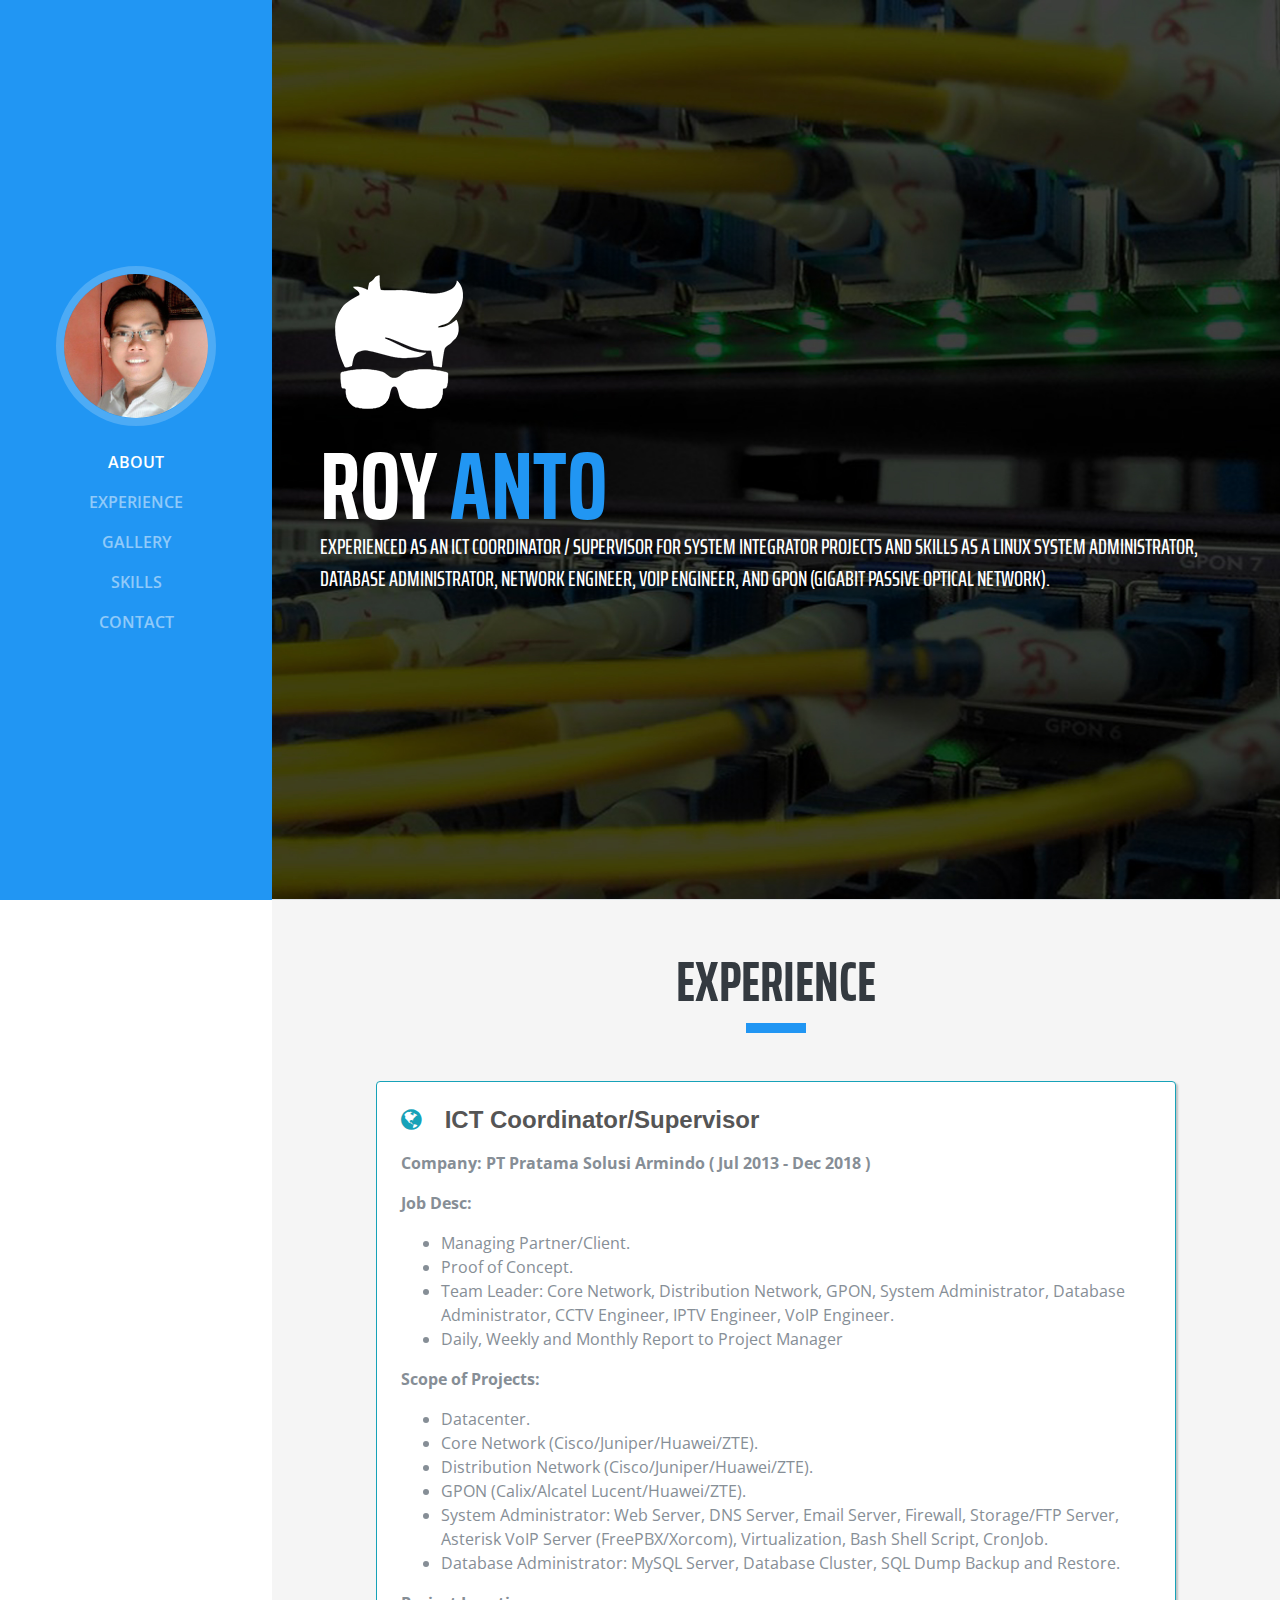
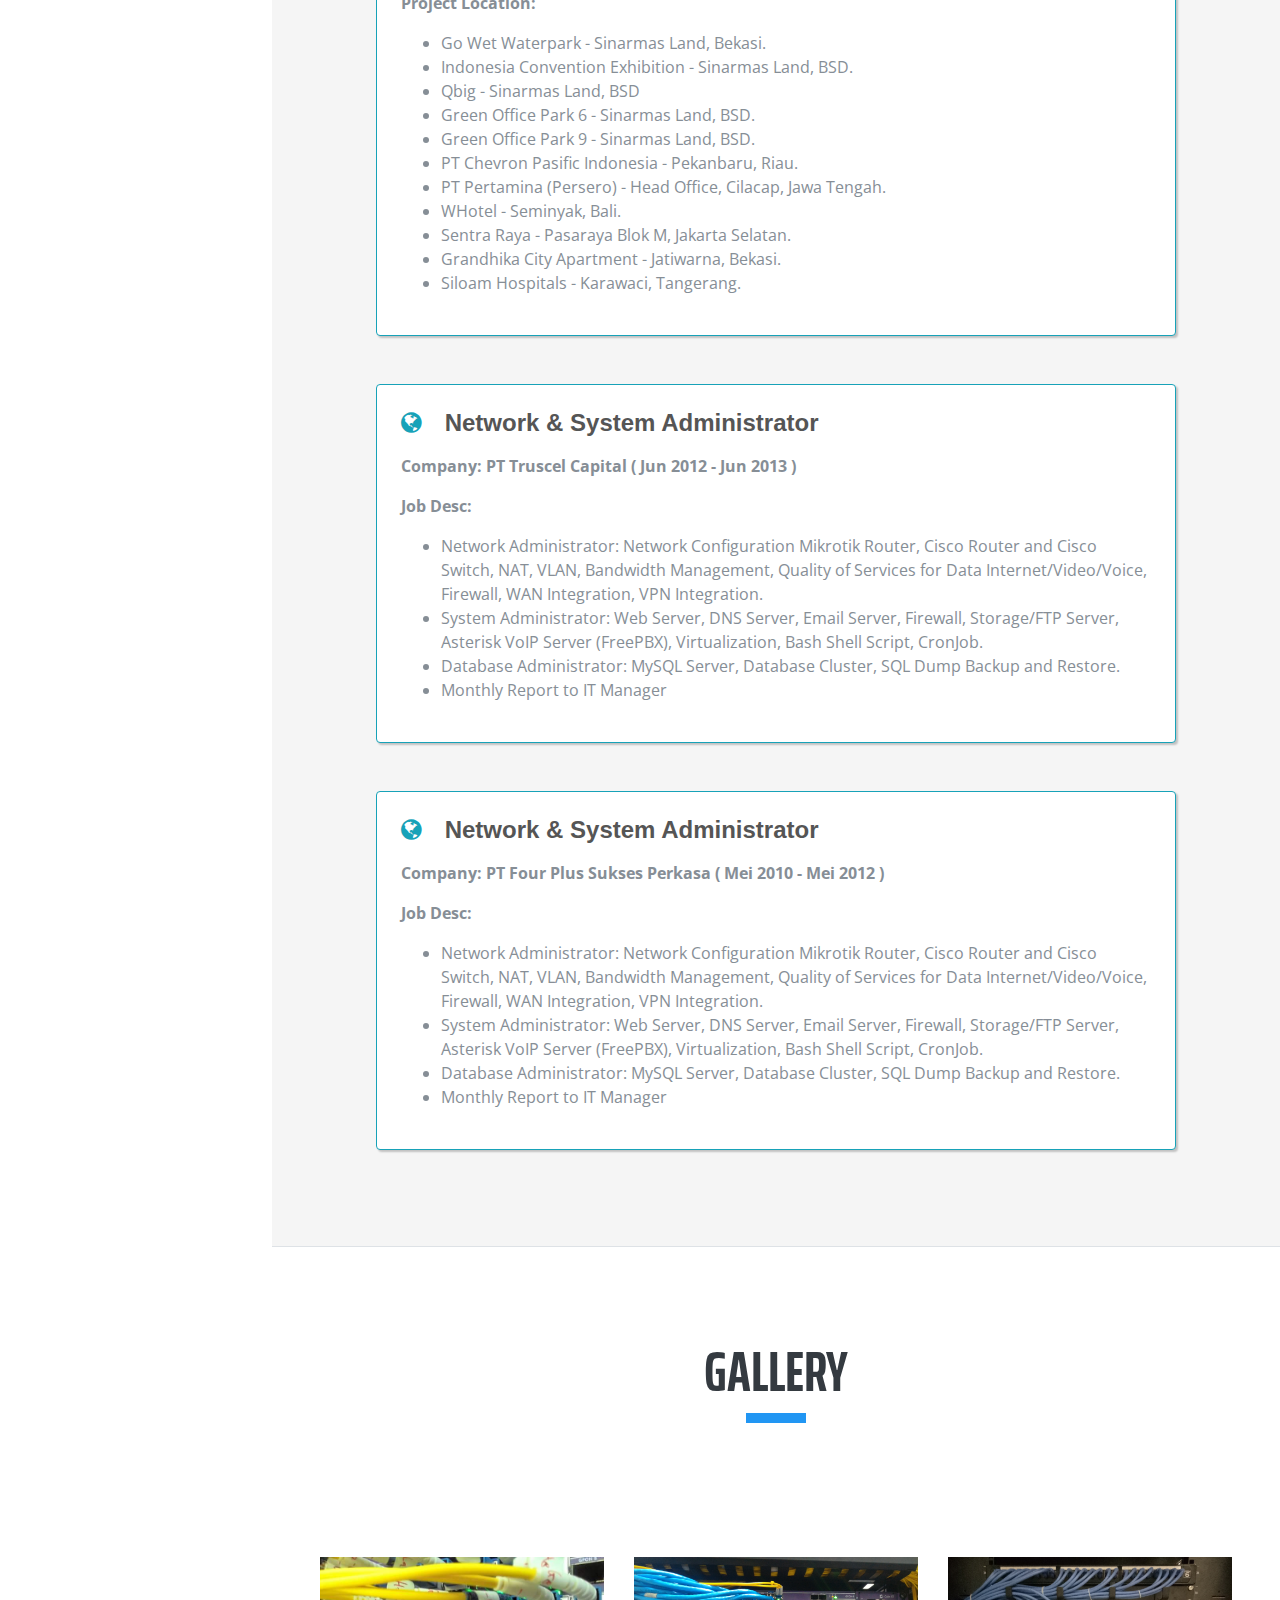
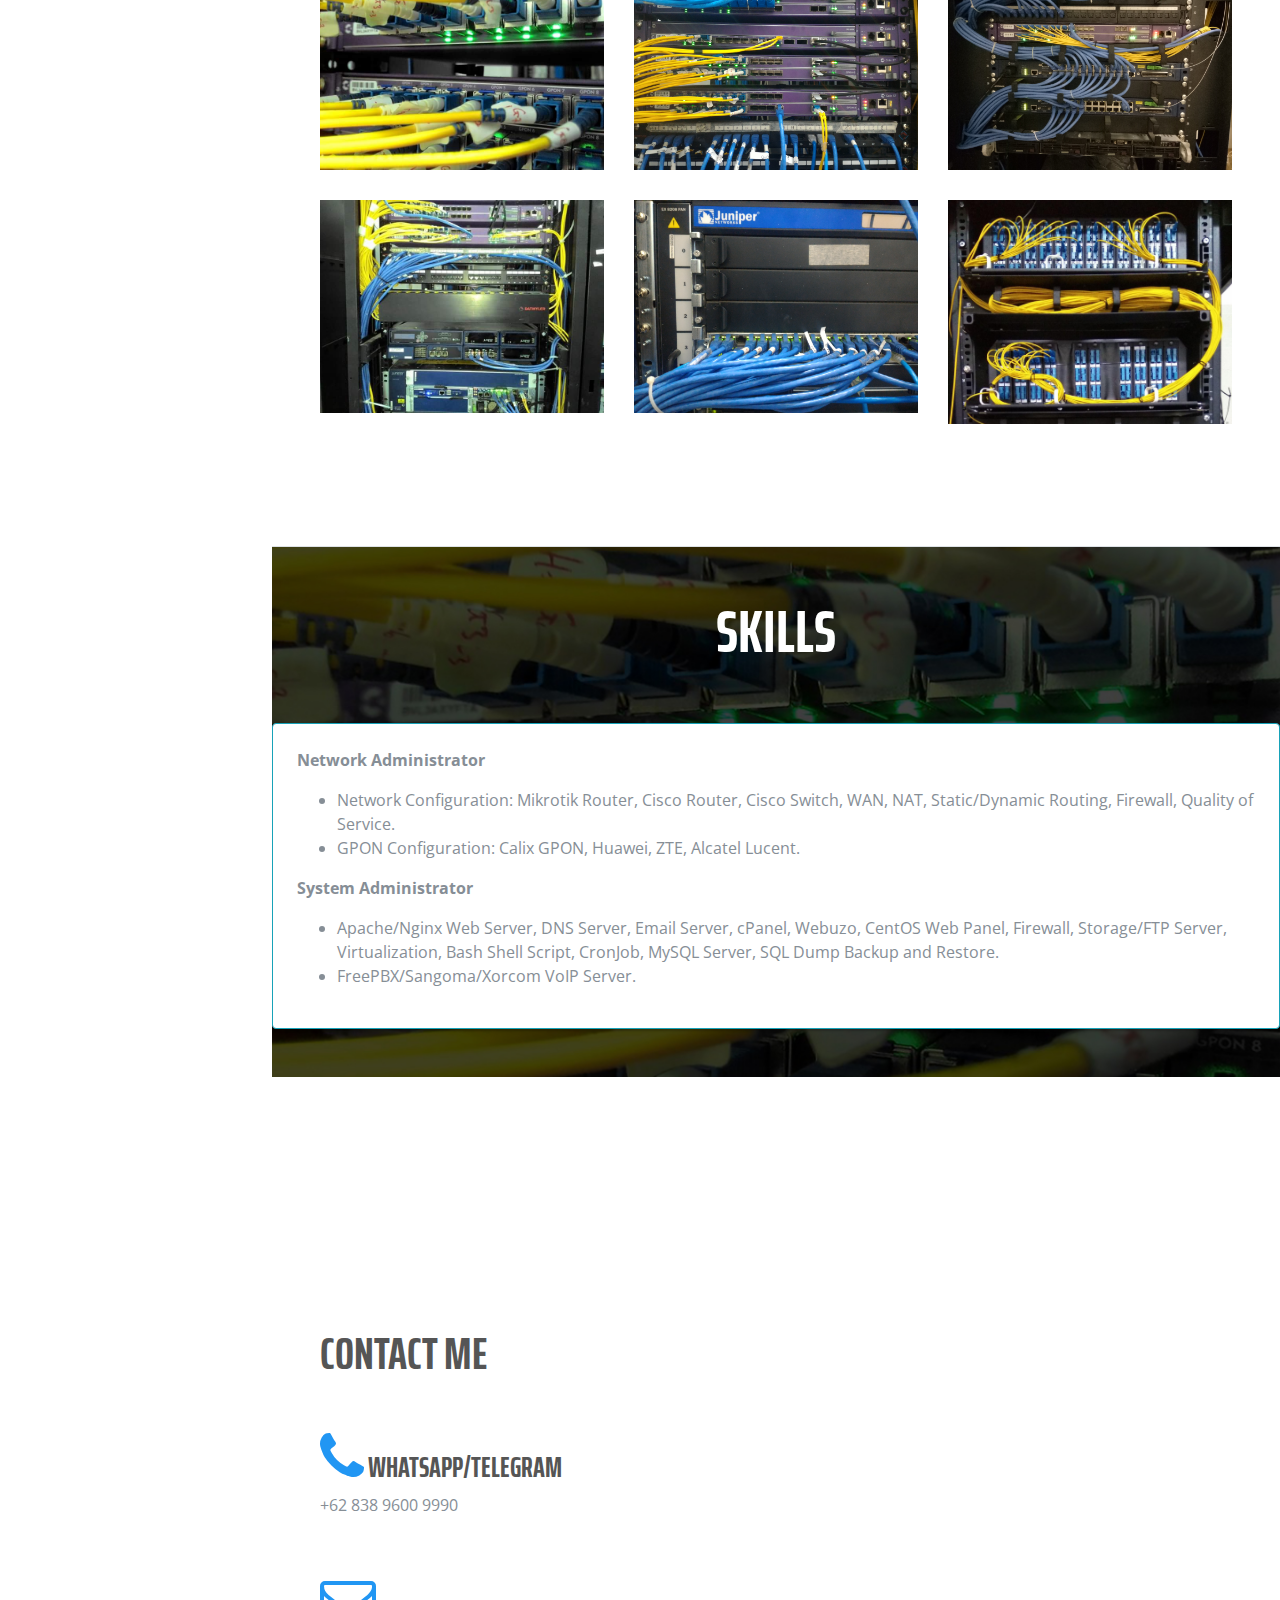
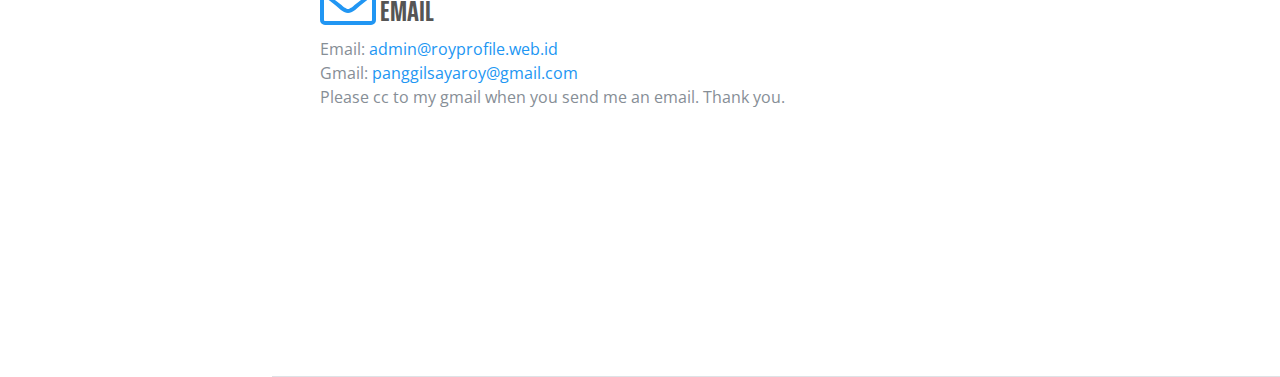
<file: app/index.html>
<!DOCTYPE html>
<html lang="en">

<head>
    <meta charset="utf-8">
    <meta name="viewport" content="width=device-width, initial-scale=1, shrink-to-fit=no">
    <meta name="description" content="">
    <meta name="author" content="">

    <link rel="shortcut icon" href="img/favicon.ico">
    <title>Roy Profile - Network Engineer | System Administrator | GPON Engineer | Database Administrator | VoIP Engineer | GPON Engineer | ICT Datacenter </title>

    <!-- Global stylesheets -->
    <link href="css/bootstrap/bootstrap.min.css" rel="stylesheet">
    <link href="https://fonts.googleapis.com/css?family=Saira+Extra+Condensed:100,200,300,400,500,600,700,800,900" rel="stylesheet">
    <link href="https://fonts.googleapis.com/css?family=Open+Sans:300,300i,400,400i,600,600i,700,700i,800,800i" rel="stylesheet">
    <link href="font-awesome/css/font-awesome.min.css" rel="stylesheet">
    <link href="css/devicons/css/devicons.min.css" rel="stylesheet">
    <link href="css/simple-line-icons/css/simple-line-icons.css" rel="stylesheet">
    <link href="css/style.css" rel="stylesheet">
</head>

<body id="page-top">
    
    <nav class="navbar navbar-expand-lg navbar-dark bg-primary fixed-top" id="sideNav">
      <a class="navbar-brand js-scroll-trigger" href="#page-top">
        <span class="d-block d-lg-none  mx-0 px-0"><img src="img/logo-white.png" alt="" class="img-fluid"></span>
        <span class="d-none d-lg-block">
          <img class="img-fluid img-profile rounded-circle mx-auto mb-2" src="img/profile.jpg" alt="">
        </span>
      </a>
        <button class="navbar-toggler" type="button" data-toggle="collapse" data-target="#navbarSupportedContent" aria-controls="navbarSupportedContent" aria-expanded="false" aria-label="Toggle navigation">
            <span class="navbar-toggler-icon"></span>
        </button>
        <div class="collapse navbar-collapse" id="navbarSupportedContent">
            <ul class="navbar-nav">
                <li class="nav-item">
                    <a class="nav-link js-scroll-trigger" href="#about">About</a>
                </li>
                <li class="nav-item">
                    <a class="nav-link js-scroll-trigger" href="#experience">Experience</a>
                </li>
                <li class="nav-item">
                    <a class="nav-link js-scroll-trigger" href="#portfolio">Gallery</a>
                </li>
                <li class="nav-item">
                    <a class="nav-link js-scroll-trigger" href="#skills">Skills</a>
                </li>
                <li class="nav-item">
                    <a class="nav-link js-scroll-trigger" href="#contact">Contact</a>
                </li>
            </ul>
        </div>
    </nav>

    <div class="container-fluid p-0">

    <!--====================================================
                        ABOUT
    ======================================================-->
      <section class="resume-section p-3 p-lg-5 d-flex d-column" id="about">
          <div class="my-auto" >
              <img src="img/logo-s.png" class="img-fluid mb-3" alt="">
              <h1 class="mb-0">Roy
                <span class="text-primary">anto</span>
              </h1>
              <div class="subheading mb-5">Experienced as an ICT Coordinator / Supervisor for system integrator projects and skills as a linux system administrator, database administrator, network engineer, voip engineer, and GPON (Gigabit Passive Optical Network).
                  <a href="#"></a>
              </div>
              <p class="mb-5" style="max-width: 500px;" ></p>
              
          </div>
      </section>

    <!--====================================================
                        EXPERIENCE
    ======================================================-->      
      <section class="resume-section p-3 p-lg-5 " id="experience">
          <div class="row my-auto">
              <div class="col-12">
                <h2 class="  text-center">Experience</h2>
                <div class="mb-5 heading-border"></div>
              </div>
			  <!--====================================================
                        Armindo
				======================================================-->
              <div style="width:800px; margin:0 auto"> 
                <div class="card mx-0 p-4 mb-5" style="border-color: #17a2b8; box-shadow: 2px 2px 2px rgba(0, 0, 0, 0.21);">
                  <div class=" resume-content mr-auto">
                      <h4 class="mb-3"><i class="fa fa-globe mr-3 text-info"></i> ICT Coordinator/Supervisor</h4>
                      <p><strong>Company: PT Pratama Solusi Armindo ( Jul 2013 - Dec 2018 )</strong><br /></p>
					  <p><strong>Job Desc:</strong>
						<ul>
							<li>Managing Partner/Client.</li>
							<li>Proof of Concept.</li>
							<li>Team Leader: Core Network, Distribution Network, GPON, System Administrator, Database Administrator, CCTV Engineer, IPTV Engineer, VoIP Engineer.</li>
							<li>Daily, Weekly and Monthly Report to Project Manager</li>
						</ul>
					  </p>
					  <p><strong>Scope of Projects:</strong>
						<ul>
							<li>Datacenter.</li>
							<li>Core Network (Cisco/Juniper/Huawei/ZTE).</li>
							<li>Distribution Network (Cisco/Juniper/Huawei/ZTE).</li>
							<li>GPON (Calix/Alcatel Lucent/Huawei/ZTE).</li>
							<li>System Administrator: Web Server, DNS Server, Email Server, Firewall, Storage/FTP Server, Asterisk VoIP Server (FreePBX/Xorcom), Virtualization, Bash Shell Script, CronJob.</li>
							<li>Database Administrator: MySQL Server, Database Cluster, SQL Dump Backup and Restore.</li>
						</ul>
					  </p>
					  <p><strong>Project Location:</strong>
						<ul>
							<li>Go Wet Waterpark - Sinarmas Land, Bekasi.</li>
							<li>Indonesia Convention Exhibition - Sinarmas Land, BSD.</li>
							<li>Qbig - Sinarmas Land, BSD</li>
							<li>Green Office Park 6 - Sinarmas Land, BSD.</li>
							<li>Green Office Park 9 - Sinarmas Land, BSD.</li>
							<li>PT Chevron Pasific Indonesia - Pekanbaru, Riau.</li>
							<li>PT Pertamina (Persero) - Head Office, Cilacap, Jawa Tengah.</li>
							<li>WHotel - Seminyak, Bali.</li>
							<li>Sentra Raya - Pasaraya Blok M, Jakarta Selatan.</li>
							<li>Grandhika City Apartment - Jatiwarna, Bekasi.</li>
							<li>Siloam Hospitals - Karawaci, Tangerang.</li>
						</ul>
					  </p>
                  </div>
                </div>  
              </div>
			  <!--====================================================
                        Truscel
				======================================================-->
              <div style="width:800px; margin:0 auto"> 
                <div class="card mx-0 p-4 mb-5" style="border-color: #17a2b8; box-shadow: 2px 2px 2px rgba(0, 0, 0, 0.21);">
                  <div class=" resume-content mr-auto">
                      <h4 class="mb-3"><i class="fa fa-globe mr-3 text-info"></i> Network & System Administrator</h4>
                      <p><strong>Company: PT Truscel Capital ( Jun 2012 - Jun 2013 )</strong><br /></p>
					  <p><strong>Job Desc:</strong>
						<ul>
							<li>Network Administrator: Network Configuration Mikrotik Router, Cisco Router and Cisco Switch, NAT, VLAN, Bandwidth Management, Quality of Services for Data Internet/Video/Voice, Firewall, WAN Integration, VPN Integration.</li>
							<li>System Administrator: Web Server, DNS Server, Email Server, Firewall, Storage/FTP Server, Asterisk VoIP Server (FreePBX), Virtualization, Bash Shell Script, CronJob.</li>
							<li>Database Administrator: MySQL Server, Database Cluster, SQL Dump Backup and Restore.</li>
							<li>Monthly Report to IT Manager</li>
						</ul>
					  </p>
                  </div>
                </div>  
              </div>
              <!--====================================================
                        FourPlus
				======================================================-->
              <div style="width:800px; margin:0 auto"> 
                <div class="card mx-0 p-4 mb-5" style="border-color: #17a2b8; box-shadow: 2px 2px 2px rgba(0, 0, 0, 0.21);">
                  <div class=" resume-content mr-auto">
                      <h4 class="mb-3"><i class="fa fa-globe mr-3 text-info"></i> Network & System Administrator</h4>
                      <p><strong>Company: PT Four Plus Sukses Perkasa ( Mei 2010 - Mei 2012 )</strong><br /></p>
					  <p><strong>Job Desc:</strong><br /></p>
						<ul>
							<li>Network Administrator: Network Configuration Mikrotik Router, Cisco Router and Cisco Switch, NAT, VLAN, Bandwidth Management, Quality of Services for Data Internet/Video/Voice, Firewall, WAN Integration, VPN Integration.</li>
							<li>System Administrator: Web Server, DNS Server, Email Server, Firewall, Storage/FTP Server, Asterisk VoIP Server (FreePBX), Virtualization, Bash Shell Script, CronJob.</li>
							<li>Database Administrator: MySQL Server, Database Cluster, SQL Dump Backup and Restore.</li>
							<li>Monthly Report to IT Manager</li>
						</ul>
                  </div>
                </div>  
              </div>
			  
          </div>
      </section>

    <!--====================================================
                        PORTFOLIO
    ======================================================-->      
      <section class="resume-section p-3 p-lg-5 d-flex flex-column" id="portfolio"> 
          <div class="row my-auto">
              <div class="col-12">
                <h2 class="  text-center">GALLERY</h2>
                <div class="mb-5 heading-border"></div>
              </div>
          </div>
          <div class="row my-auto">
              <div class="col-sm-4 portfolio-item filter finance">
                  <a class="portfolio-link" href="#portfolioModal4" data-toggle="modal">
                      <div class="caption-port">
                          <div class="caption-port-content">
                              <i class="fa fa-search-plus fa-3x"></i>
                          </div>
                      </div>
                      <img class="img-fluid" src="img/portfolio/p-4.jpg" alt="">
                  </a>
              </div>
              <div class="col-sm-4 portfolio-item filter marketing">
                  <a class="portfolio-link" href="#portfolioModal5" data-toggle="modal">
                      <div class="caption-port">
                          <div class="caption-port-content">
                              <i class="fa fa-search-plus fa-3x"></i>
                          </div>
                      </div>
                      <img class="img-fluid" src="img/portfolio/p-5.jpg" alt="">
                  </a>
              </div>
              <div class="col-sm-4 portfolio-item filter consulting">
                  <a class="portfolio-link" href="#portfolioModal6" data-toggle="modal">
                      <div class="caption-port">
                          <div class="caption-port-content">
                              <i class="fa fa-search-plus fa-3x"></i>
                          </div>
                      </div>
                      <img class="img-fluid" src="img/portfolio/p-6.jpg" alt="">
                  </a>
              </div>              
              <div class="col-sm-4 portfolio-item filter consulting">
                  <a class="portfolio-link" href="#portfolioModal7" data-toggle="modal">
                      <div class="caption-port">
                          <div class="caption-port-content">
                              <i class="fa fa-search-plus fa-3x"></i>
                          </div>
                      </div>
                      <img class="img-fluid" src="img/portfolio/p-7.jpg" alt="">
                  </a>
              </div>
              <div class="col-sm-4 portfolio-item filter consulting">
                  <a class="portfolio-link" href="#portfolioModal8" data-toggle="modal">
                      <div class="caption-port">
                          <div class="caption-port-content">
                              <i class="fa fa-search-plus fa-3x"></i>
                          </div>
                      </div>
                      <img class="img-fluid" src="img/portfolio/p-8.jpg" alt="">
                  </a>
              </div>
              <div class="col-sm-4 portfolio-item filter finance">
                  <a class="portfolio-link" href="#portfolioModal9" data-toggle="modal">
                      <div class="caption-port">
                          <div class="caption-port-content">
                              <i class="fa fa-search-plus fa-3x"></i>
                          </div>
                      </div>
                      <img class="img-fluid" src="img/portfolio/p-9.jpg" alt="">
                  </a>
              </div>               
          </div>
      </section>

    <!--====================================================
                        SKILLS
    ======================================================-->       
      <section class=" d-flex flex-column" id="skills">
         <div class="p-lg-5 p-3 skill-cover">
          <h3 class="text-center text-white">Skills</h3>
         </div>
		 <div style="width:auto; margin:0 auto"> 
                <div class="card mx-0 p-4 mb-5" style="border-color: #17a2b8; box-shadow: 2px 2px 2px rgba(0, 0, 0, 0.21);">
                  <div class=" resume-content mr-auto">
                      
                      <p><strong>Network Administrator</strong><br />
						<ul>
							<li>Network Configuration: Mikrotik Router, Cisco Router, Cisco Switch, WAN, NAT, Static/Dynamic Routing, Firewall, Quality of Service.</li>
							<li>GPON Configuration: Calix GPON, Huawei, ZTE, Alcatel Lucent.</li>
						</ul>
					  </p>
					  <p><strong>System Administrator</strong>
						<ul>
							<li>Apache/Nginx Web Server, DNS Server, Email Server, cPanel, Webuzo, CentOS Web Panel, Firewall, Storage/FTP Server, Virtualization, Bash Shell Script, CronJob, MySQL Server, SQL Dump Backup and Restore.</li>
							<li>FreePBX/Sangoma/Xorcom VoIP Server.
						</ul>
					  </p>
                  </div>
                </div>  
              </div>
      </section>

    

    <!--====================================================
                          CONTACT
    ======================================================-->       
      <section class="resume-section p-3 p-lg-5 d-flex flex-column">
          <div class="row my-auto" id="contact"> 
            <div class="col-md-8">
              <div class="contact-cont">
                <h3>CONTACT Me</h3>
			  </div>
                <div class="contact-phone contact-side-desc contact-box-desc">
                  <h3><i class="fa fa-phone cl-atlantis fa-2x"></i> Whatsapp/Telegram</h3>
                  <p>+62 838 9600 9990</p>
                </div>
                <div class="contact-mail contact-side-desc contact-box-desc">
                  <h3><i class="fa fa-envelope-o cl-atlantis fa-2x"></i> Email</h3>
                <address class="address-details-f">
                		  Email: <a href="mailto:admin@royprofile.web.id" class="">admin@royprofile.web.id</a><br />
				  Gmail: <a href="mailto:panggilsayaroy@gmail.com" class="">panggilsayaroy@gmail.com</a><br />
				  Please cc to my gmail when you send me an email. Thank you.
                </address>
                </div>
            </div> 
          </div>
      </section>

      
    </div>

<!--====================================================
                    PORTFOLIO MODALS
======================================================-->
    <div class="portfolio-modal modal fade" id="portfolioModal1" tabindex="-1" role="dialog" aria-hidden="true" >
      <div class="modal-dialog" role="document">
          <div class="modal-content">
              <div class="close-modal" data-dismiss="modal">
                  <div class="lr">
                      <div class="rl"></div>
                  </div>
              </div>
              <div class="container">
                  <div class="row">
                          <div class="modal-body">
                              <div class="title-bar">
                                <div class="col-md-12">
                                  <h2 class="text-center">Our Project</h2>
                                  <div class="heading-border"></div>
                                </div>
                              </div>
                              <div class="row">
                                <div class="col-md-6">
                                  <img class="img-fluid img-centered" src="img/portfolio/p-1.jpg" alt="">
                                </div>
                                <div class="col-md-6">
                                  <p>Our new Project every processes had become fragmented; meaning quality and service were inconsistent. This lack of standardization was adversely impacting operating costs, productivity and customer satisfaction. For several years now Payfast has worked strategically with innovations as a means of developing new solutions, products and services. In line with this vision, Success was approached to find new payments solutions to offer Payfast customers on their website, including open invoice and partial payments options.</p>
                                  <ul class="list-inline item-details">
                                      <li>Client:
                                          <strong>
                                            <a href="#">Techs Soft</a>
                                          </strong>
                                      </li>
                                      <li>Date:
                                          <strong>
                                            <a href="#">April 2018</a>
                                          </strong>
                                      </li>
                                      <li>Service:
                                          <strong>
                                            <a href="#">Web Development</a>
                                          </strong>
                                      </li>
                                  </ul>
                                  <button class="btn btn-general btn-white" type="button" data-dismiss="modal">
                                      <i class="fa fa-times"></i> Close
                                  </button>
                              </div>
                            </div>
                          </div>
                  </div>
              </div>
          </div>
      </div>
    </div>
    <div class="portfolio-modal modal fade" id="portfolioModal2" tabindex="-1" role="dialog" aria-hidden="true">
        <div class="modal-dialog" role="document">
            <div class="modal-content">
                <div class="close-modal" data-dismiss="modal">
                    <div class="lr">
                        <div class="rl"></div>
                    </div>
                </div>
                <div class="container">
                <div class="row">
                        <div class="modal-body">
                            <div class="title-bar">
                              <div class="col-md-12">
                                <h2 class="text-center">Our Project</h2>
                                <div class="heading-border"></div>
                              </div>
                            </div>
                            <div class="row">
                              <div class="col-md-6">
                                <img class="img-fluid img-centered" src="img/portfolio/p-2.jpg" alt="">
                              </div>
                              <div class="col-md-6">
                                <p>Our new Project every processes had become fragmented; meaning quality and service were inconsistent. This lack of standardization was adversely impacting operating costs, productivity and customer satisfaction. For several years now Payfast has worked strategically with innovations as a means of developing new solutions, products and services. In line with this vision, Success was approached to find new payments solutions to offer Payfast customers on their website, including open invoice and partial payments options.</p>
                                <ul class="list-inline item-details">
                                    <li>Client:
                                        <strong>
                                          <a href="#">Techs Soft</a>
                                        </strong>
                                    </li>
                                    <li>Date:
                                        <strong>
                                          <a href="#">April 2018</a>
                                        </strong>
                                    </li>
                                    <li>Service:
                                        <strong>
                                          <a href="#">Web Development</a>
                                        </strong>
                                    </li>
                                </ul>
                                <button class="btn btn-general btn-white" type="button" data-dismiss="modal">
                                    <i class="fa fa-times"></i> Close
                                </button>
                            </div>
                          </div>
                        </div>
                </div>
            </div>
            </div>
        </div>
    </div>
    <div class="portfolio-modal modal fade" id="portfolioModal3" tabindex="-1" role="dialog" aria-hidden="true">
        <div class="modal-dialog" role="document">
            <div class="modal-content">
                <div class="close-modal" data-dismiss="modal">
                    <div class="lr">
                        <div class="rl"></div>
                    </div>
                </div>
                <div class="container">
                <div class="row">
                        <div class="modal-body">
                            <div class="title-bar">
                              <div class="col-md-12">
                                <h2 class="text-center">Our Project</h2>
                                <div class="heading-border"></div>
                              </div>
                            </div>
                            <div class="row">
                              <div class="col-md-6">
                                <img class="img-fluid img-centered" src="img/portfolio/p-3.jpg" alt="">
                              </div>
                              <div class="col-md-6">
                                <p>Our new Project every processes had become fragmented; meaning quality and service were inconsistent. This lack of standardization was adversely impacting operating costs, productivity and customer satisfaction. For several years now Payfast has worked strategically with innovations as a means of developing new solutions, products and services. In line with this vision, Success was approached to find new payments solutions to offer Payfast customers on their website, including open invoice and partial payments options.</p>
                                <ul class="list-inline item-details">
                                    <li>Client:
                                        <strong>
                                          <a href="#">Techs Soft</a>
                                        </strong>
                                    </li>
                                    <li>Date:
                                        <strong>
                                          <a href="#">April 2018</a>
                                        </strong>
                                    </li>
                                    <li>Service:
                                        <strong>
                                          <a href="#">Web Development</a>
                                        </strong>
                                    </li>
                                </ul>
                                <button class="btn btn-general btn-white" type="button" data-dismiss="modal">
                                    <i class="fa fa-times"></i> Close
                                </button>
                              </div>
                          </div>
                        </div>
                </div>
            </div>
            </div>
        </div>
    </div>
    <div class="portfolio-modal modal fade" id="portfolioModal4" tabindex="-1" role="dialog" aria-hidden="true">
        <div class="modal-dialog" role="document">
            <div class="modal-content">
                <div class="close-modal" data-dismiss="modal">
                    <div class="lr">
                        <div class="rl"></div>
                    </div>
                </div>
                <div class="container">
                <div class="row">
                        <div class="modal-body">
                            <div class="title-bar">
                              <div class="col-md-12">
                                <h2 class="text-center">My Project</h2>
                                <div class="heading-border"></div>
                              </div>
                            </div>
                            <div class="row">
                              <div class="col-md-6">
                                <img class="img-fluid img-centered" src="img/portfolio/p-4.jpg" alt="">
								<button class="btn btn-general btn-white" type="button" data-dismiss="modal">
                                    <i class="fa fa-times"></i> Close
                                </button>
                              </div>
                              <div class="col-md-6">
                                
                                
                              </div>
                          </div>
                        </div>
                </div>
            </div>
            </div>
        </div>
    </div>
    <div class="portfolio-modal modal fade" id="portfolioModal5" tabindex="-1" role="dialog" aria-hidden="true">
        <div class="modal-dialog" role="document">
            <div class="modal-content">
                <div class="close-modal" data-dismiss="modal">
                    <div class="lr">
                        <div class="rl"></div>
                    </div>
                </div>
                <div class="container">
                <div class="row">
                        <div class="modal-body">
                            <div class="title-bar">
                              <div class="col-md-12">
                                <h2 class="text-center">My Project</h2>
                                <div class="heading-border"></div>
                              </div>
                            </div>
                            <div class="row">
                              <div class="col-md-6">
                                <img class="img-fluid img-centered" src="img/portfolio/p-5.jpg" alt="">
								<button class="btn btn-general btn-white" type="button" data-dismiss="modal">
                                    <i class="fa fa-times"></i> Close
                                </button>
                              </div>
                              <div class="col-md-6">
                                
                                
                            </div>
                          </div>
                        </div>
                </div>
            </div>
            </div>
        </div>
    </div>
    <div class="portfolio-modal modal fade" id="portfolioModal6" tabindex="-1" role="dialog" aria-hidden="true">
        <div class="modal-dialog" role="document">
            <div class="modal-content">
                <div class="close-modal" data-dismiss="modal">
                    <div class="lr">
                        <div class="rl"></div>
                    </div>
                </div>
                <div class="container">
                <div class="row">
                        <div class="modal-body">
                            <div class="title-bar">
                              <div class="col-md-12">
                                <h2 class="text-center">My Project</h2>
                                <div class="heading-border"></div>
                              </div>
                            </div>
                            <div class="row">
                              <div class="col-md-6">
                                <img class="img-fluid img-centered" src="img/portfolio/p-6.jpg" alt="">
								<button class="btn btn-general btn-white" type="button" data-dismiss="modal">
                                    <i class="fa fa-times"></i> Close
                                </button>
                              </div>
                              <div class="col-md-6">
                                
                                
                            </div>
                          </div>
                        </div>
                </div>
            </div>
            </div>
        </div>
    </div>    
    <div class="portfolio-modal modal fade" id="portfolioModal7" tabindex="-1" role="dialog" aria-hidden="true">
        <div class="modal-dialog" role="document">
            <div class="modal-content">
                <div class="close-modal" data-dismiss="modal">
                    <div class="lr">
                        <div class="rl"></div>
                    </div>
                </div>
                <div class="container">
                <div class="row">
                        <div class="modal-body">
                            <div class="title-bar">
                              <div class="col-md-12">
                                <h2 class="text-center">My Project</h2>
                                <div class="heading-border"></div>
                              </div>
                            </div>
                            <div class="row">
                              <div class="col-md-6">
                                <img class="img-fluid img-centered" src="img/portfolio/p-7.jpg" alt="">
								<button class="btn btn-general btn-white" type="button" data-dismiss="modal">
                                    <i class="fa fa-times"></i> Close
                                </button>
                              </div>
                              <div class="col-md-6">
                                
                                
                            </div>
                          </div>
                        </div>
                </div>
            </div>
            </div>
        </div>
    </div>
    <div class="portfolio-modal modal fade" id="portfolioModal8" tabindex="-1" role="dialog" aria-hidden="true">
        <div class="modal-dialog" role="document">
            <div class="modal-content">
                <div class="close-modal" data-dismiss="modal">
                    <div class="lr">
                        <div class="rl"></div>
                    </div>
                </div>
                <div class="container">
                <div class="row">
                        <div class="modal-body">
                            <div class="title-bar">
                              <div class="col-md-12">
                                <h2 class="text-center">My Project</h2>
                                <div class="heading-border"></div>
                              </div>
                            </div>
                            <div class="row">
                              <div class="col-md-6">
                                <img class="img-fluid img-centered" src="img/portfolio/p-8.jpg" alt="">
								<button class="btn btn-general btn-white" type="button" data-dismiss="modal">
                                    <i class="fa fa-times"></i> Close
                                </button>
                              </div>
                              <div class="col-md-6">
                                
                                
                            </div>
                          </div>
                        </div>
                </div>
            </div>
            </div>
        </div>
    </div>
    <div class="portfolio-modal modal fade" id="portfolioModal9" tabindex="-1" role="dialog" aria-hidden="true">
        <div class="modal-dialog" role="document">
            <div class="modal-content">
                <div class="close-modal" data-dismiss="modal">
                    <div class="lr">
                        <div class="rl"></div>
                    </div>
                </div>
                <div class="container">
                <div class="row">
                        <div class="modal-body">
                            <div class="title-bar">
                              <div class="col-md-12">
                                <h2 class="text-center">My Project</h2>
                                <div class="heading-border"></div>
                              </div>
                            </div>
                            <div class="row">
                              <div class="col-md-6">
                                <img class="img-fluid img-centered" src="img/portfolio/p-9.jpg" alt="">
								<button class="btn btn-general btn-white" type="button" data-dismiss="modal">
                                    <i class="fa fa-times"></i> Close
                                </button>
                              </div>
                              <div class="col-md-6">
                                
                                
                            </div>
                          </div>
                        </div>
                </div>
            </div>
            </div>
        </div>
    </div>    


    <!-- Global javascript -->
    <script src="js/jquery/jquery.min.js"></script>
    <script src="js/bootstrap/bootstrap.bundle.min.js"></script>
    <script src="js/jquery-easing/jquery.easing.min.js"></script>
    <script src="js/counter/jquery.waypoints.min.js"></script>
    <script src="js/counter/jquery.counterup.min.js"></script>
    <script src="js/custom.js"></script>
    <script>
        $(document).ready(function(){

        $(".filter-b").click(function(){
            var value = $(this).attr('data-filter');
            if(value == "all")
            { 
                $('.filter').show('1000');
            }
            else
            { 
                $(".filter").not('.'+value).hide('3000');
                $('.filter').filter('.'+value).show('3000');
            }
        });
        
        if ($(".filter-b").removeClass("active")) {
          $(this).removeClass("active");
        }
        $(this).addClass("active");
        });

        // SKILLS
        $(function () {
            $('.counter').counterUp({
                delay: 10,
                time: 2000
            });

        });
    </script> 
</body>

</html>
<!--
author: Boostraptheme
author URL: https://boostraptheme.com
License: Creative Commons Attribution 4.0 Unported
License URL: https://creativecommons.org/licenses/by/4.0/
-->
</file>
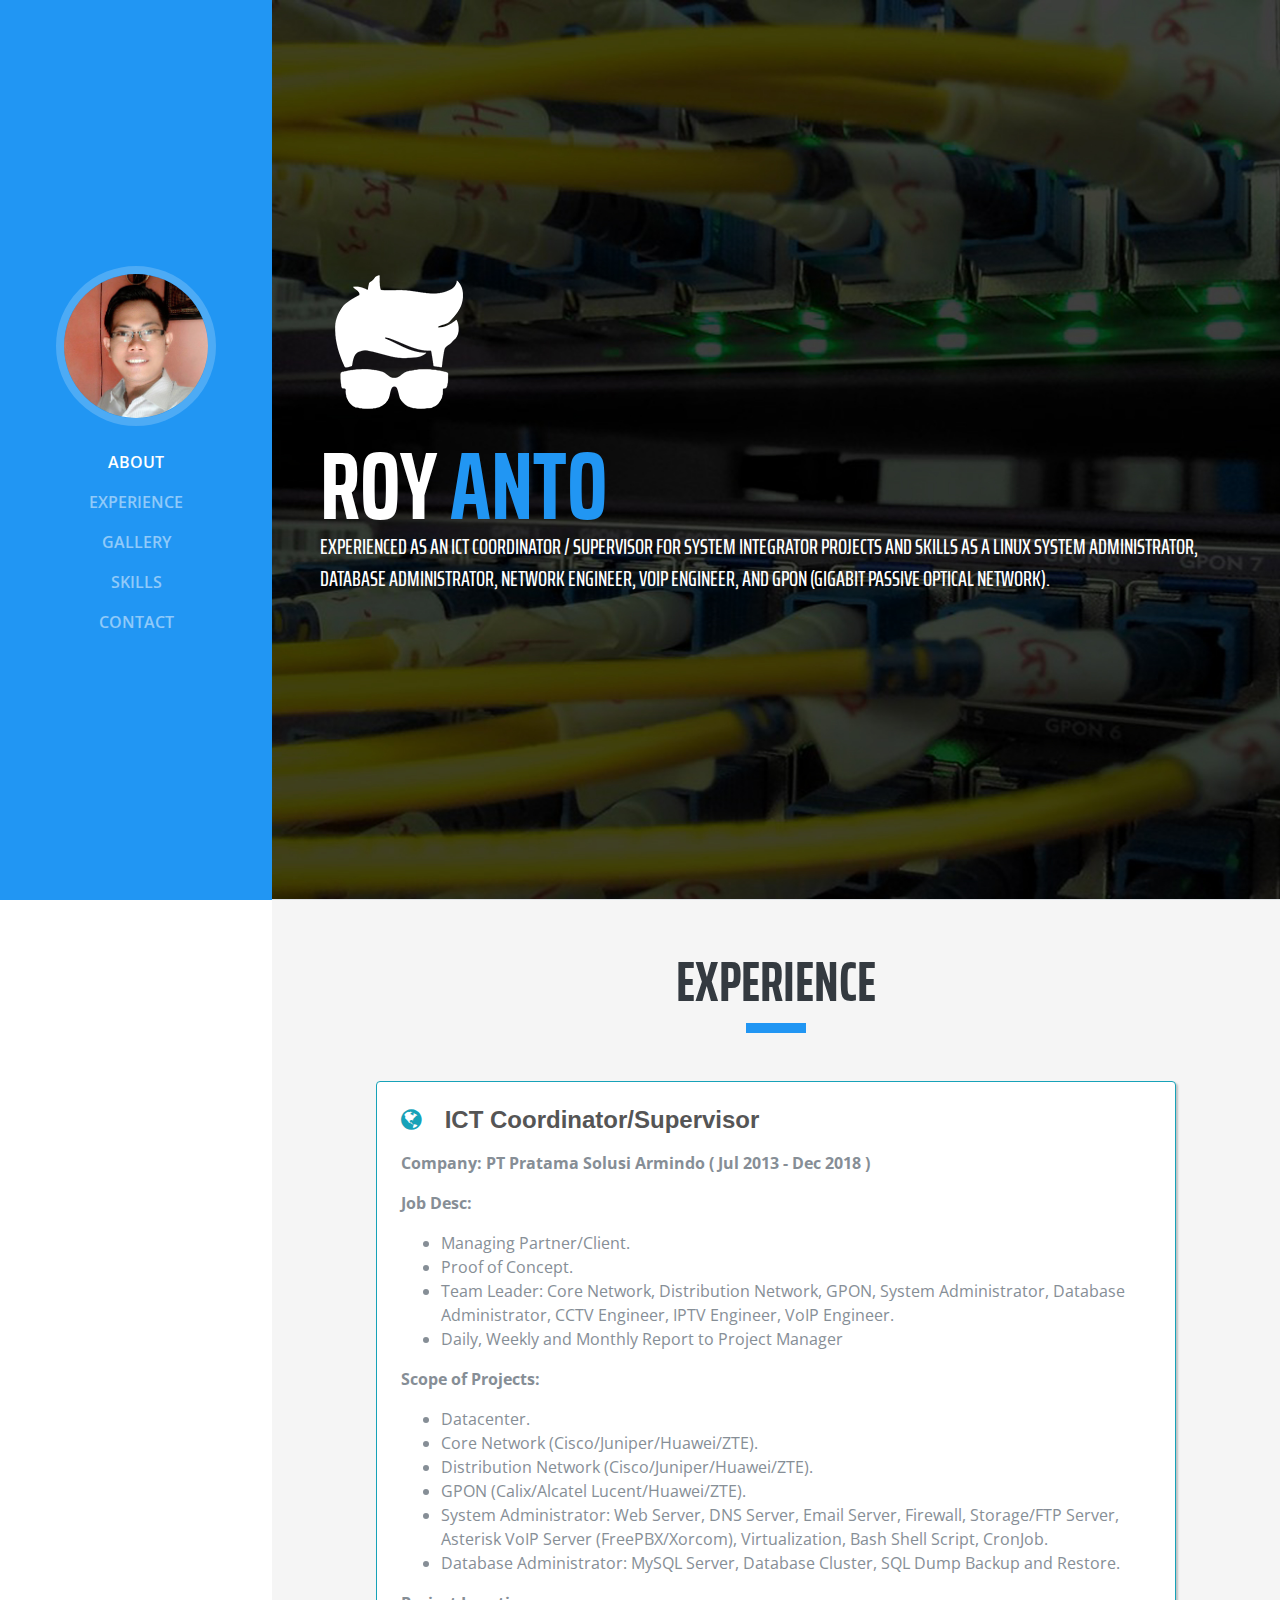
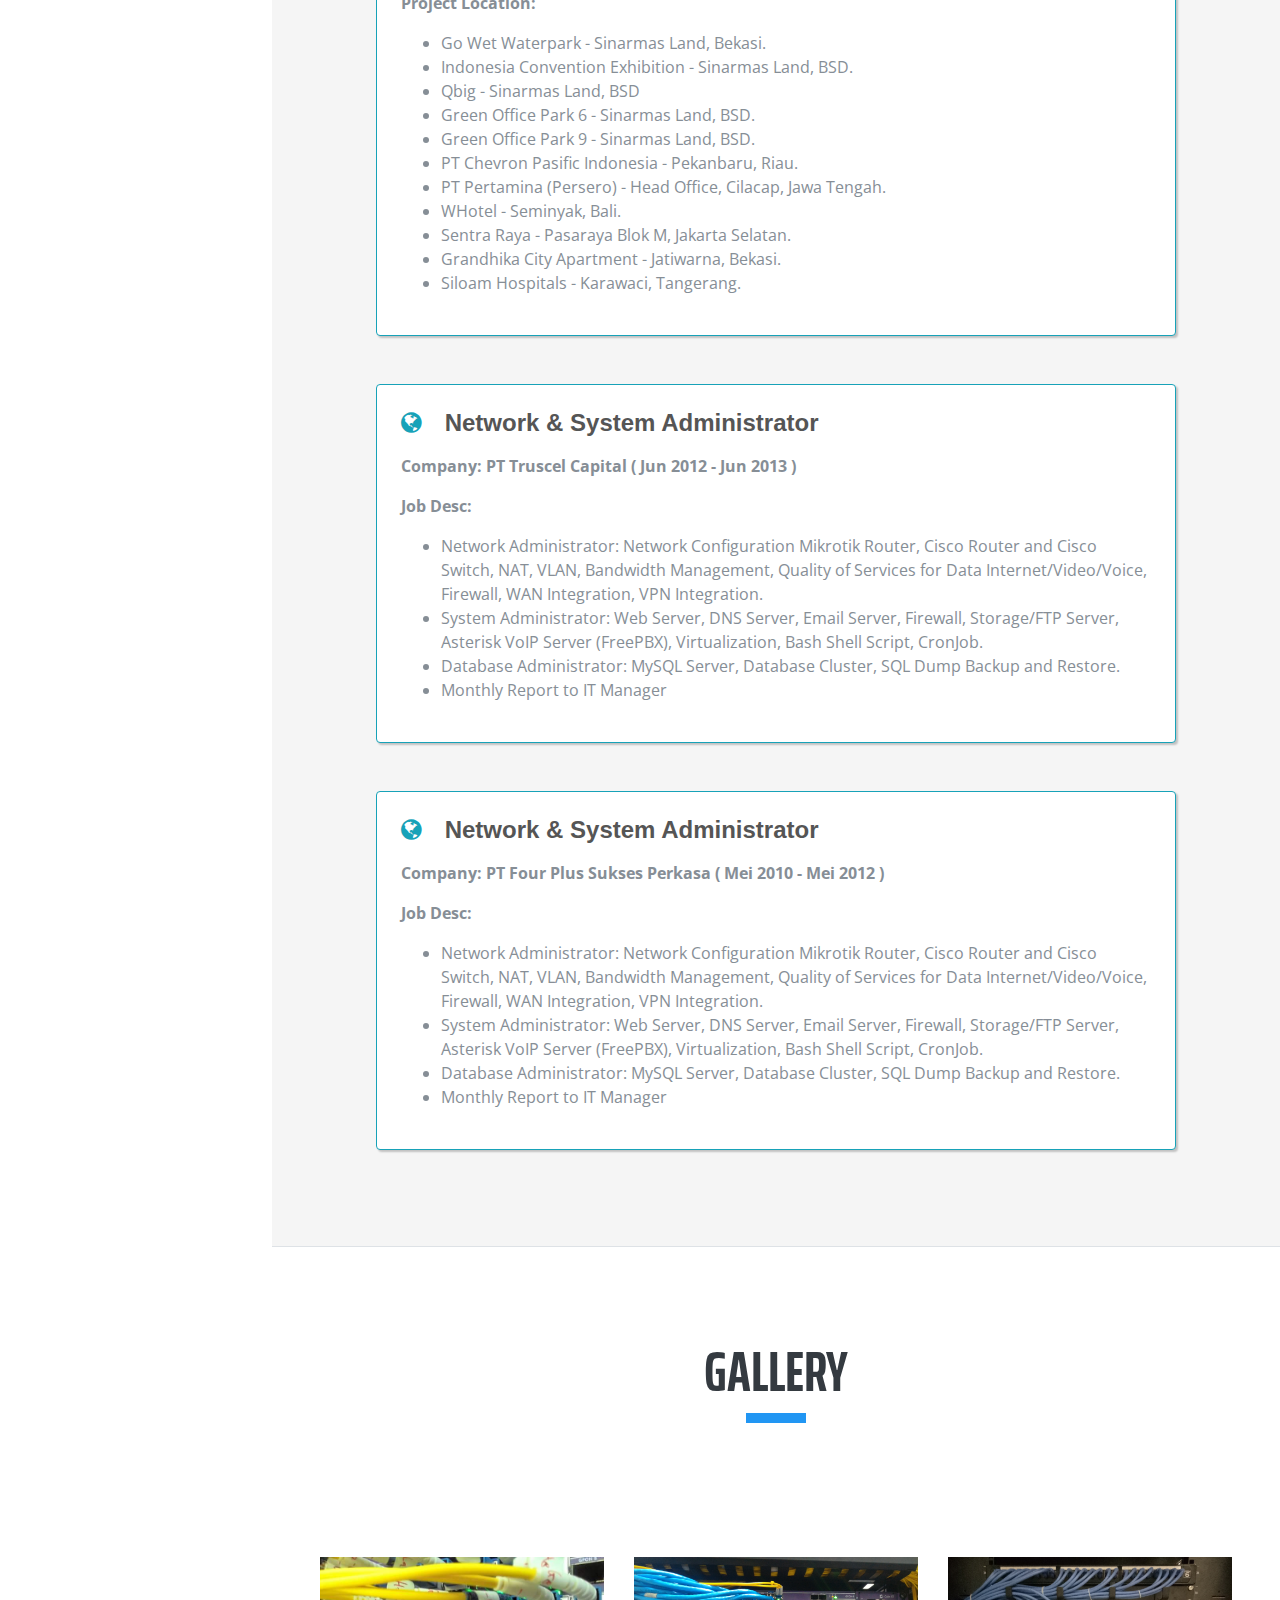
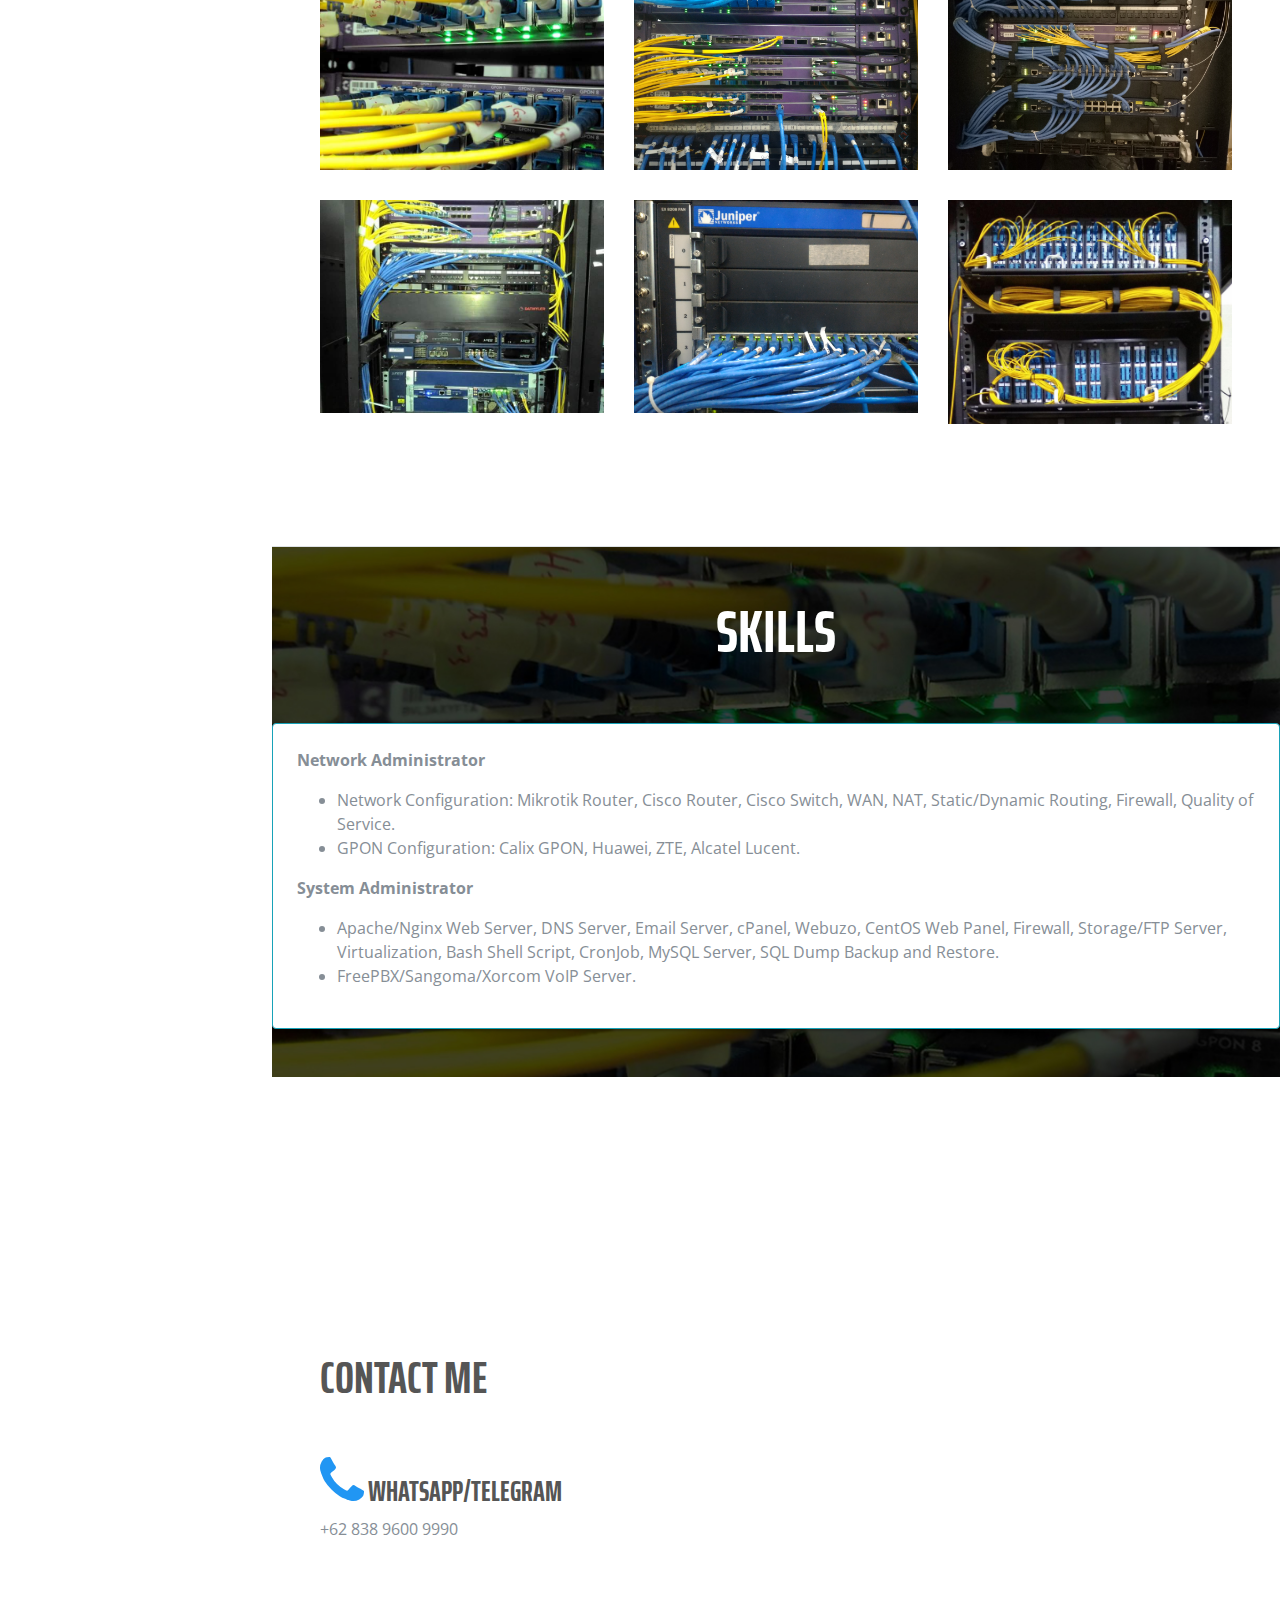
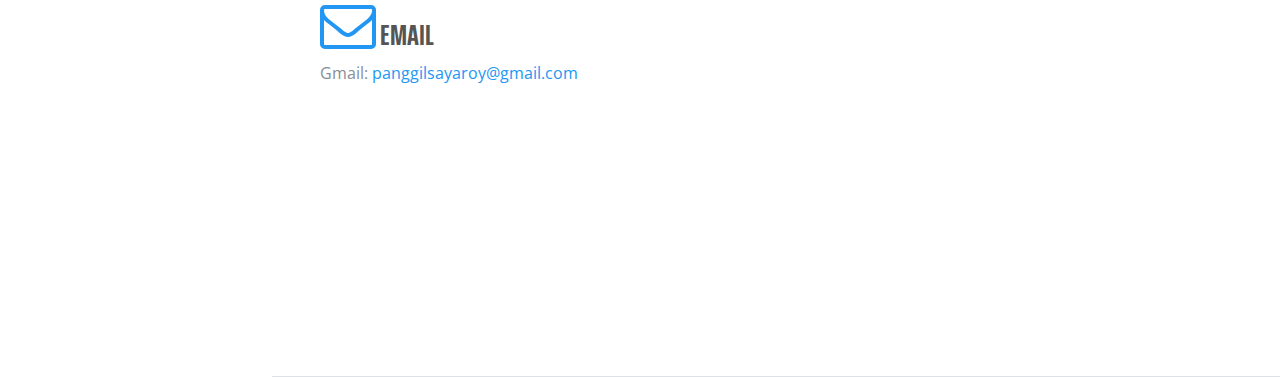
<file: app/html/index.html>
<!DOCTYPE html>
<html lang="en">

<head>
    <meta charset="utf-8">
    <meta name="viewport" content="width=device-width, initial-scale=1, shrink-to-fit=no">
    <meta name="description" content="">
    <meta name="author" content="">

    <link rel="shortcut icon" href="img/favicon.ico">
    <title>Roy Profile Page</title>

    <!-- Global stylesheets -->
    <link href="css/bootstrap/bootstrap.min.css" rel="stylesheet">
    <link href="https://fonts.googleapis.com/css?family=Saira+Extra+Condensed:100,200,300,400,500,600,700,800,900" rel="stylesheet">
    <link href="https://fonts.googleapis.com/css?family=Open+Sans:300,300i,400,400i,600,600i,700,700i,800,800i" rel="stylesheet">
    <link href="font-awesome/css/font-awesome.min.css" rel="stylesheet">
    <link href="css/devicons/css/devicons.min.css" rel="stylesheet">
    <link href="css/simple-line-icons/css/simple-line-icons.css" rel="stylesheet">
    <link href="css/style.css" rel="stylesheet">
</head>

<body id="page-top">
    
    <nav class="navbar navbar-expand-lg navbar-dark bg-primary fixed-top" id="sideNav">
      <a class="navbar-brand js-scroll-trigger" href="#page-top">
        <span class="d-block d-lg-none  mx-0 px-0"><img src="img/logo-white.png" alt="" class="img-fluid"></span>
        <span class="d-none d-lg-block">
          <img class="img-fluid img-profile rounded-circle mx-auto mb-2" src="img/profile.jpg" alt="">
        </span>
      </a>
        <button class="navbar-toggler" type="button" data-toggle="collapse" data-target="#navbarSupportedContent" aria-controls="navbarSupportedContent" aria-expanded="false" aria-label="Toggle navigation">
            <span class="navbar-toggler-icon"></span>
        </button>
        <div class="collapse navbar-collapse" id="navbarSupportedContent">
            <ul class="navbar-nav">
                <li class="nav-item">
                    <a class="nav-link js-scroll-trigger" href="#about">About</a>
                </li>
                <li class="nav-item">
                    <a class="nav-link js-scroll-trigger" href="#experience">Experience</a>
                </li>
                <li class="nav-item">
                    <a class="nav-link js-scroll-trigger" href="#portfolio">Gallery</a>
                </li>
                <li class="nav-item">
                    <a class="nav-link js-scroll-trigger" href="#skills">Skills</a>
                </li>
                <li class="nav-item">
                    <a class="nav-link js-scroll-trigger" href="#contact">Contact</a>
                </li>
            </ul>
        </div>
    </nav>

    <div class="container-fluid p-0">

    <!--====================================================
                        ABOUT
    ======================================================-->
      <section class="resume-section p-3 p-lg-5 d-flex d-column" id="about">
          <div class="my-auto" >
              <img src="img/logo-s.png" class="img-fluid mb-3" alt="">
              <h1 class="mb-0">Roy
                <span class="text-primary">anto</span>
              </h1>
              <div class="subheading mb-5">Experienced as an ICT Coordinator / Supervisor for system integrator projects and skills as a linux system administrator, database administrator, network engineer, voip engineer, and GPON (Gigabit Passive Optical Network).
                  <a href="#"></a>
              </div>
              <p class="mb-5" style="max-width: 500px;" ></p>
              
          </div>
      </section>

    <!--====================================================
                        EXPERIENCE
    ======================================================-->      
      <section class="resume-section p-3 p-lg-5 " id="experience">
          <div class="row my-auto">
              <div class="col-12">
                <h2 class="  text-center">Experience</h2>
                <div class="mb-5 heading-border"></div>
              </div>
			  <!--====================================================
                        Armindo
				======================================================-->
              <div style="width:800px; margin:0 auto"> 
                <div class="card mx-0 p-4 mb-5" style="border-color: #17a2b8; box-shadow: 2px 2px 2px rgba(0, 0, 0, 0.21);">
                  <div class=" resume-content mr-auto">
                      <h4 class="mb-3"><i class="fa fa-globe mr-3 text-info"></i> ICT Coordinator/Supervisor</h4>
                      <p><strong>Company: PT Pratama Solusi Armindo ( Jul 2013 - Dec 2018 )</strong><br /></p>
					  <p><strong>Job Desc:</strong>
						<ul>
							<li>Managing Partner/Client.</li>
							<li>Proof of Concept.</li>
							<li>Team Leader: Core Network, Distribution Network, GPON, System Administrator, Database Administrator, CCTV Engineer, IPTV Engineer, VoIP Engineer.</li>
							<li>Daily, Weekly and Monthly Report to Project Manager</li>
						</ul>
					  </p>
					  <p><strong>Scope of Projects:</strong>
						<ul>
							<li>Datacenter.</li>
							<li>Core Network (Cisco/Juniper/Huawei/ZTE).</li>
							<li>Distribution Network (Cisco/Juniper/Huawei/ZTE).</li>
							<li>GPON (Calix/Alcatel Lucent/Huawei/ZTE).</li>
							<li>System Administrator: Web Server, DNS Server, Email Server, Firewall, Storage/FTP Server, Asterisk VoIP Server (FreePBX/Xorcom), Virtualization, Bash Shell Script, CronJob.</li>
							<li>Database Administrator: MySQL Server, Database Cluster, SQL Dump Backup and Restore.</li>
						</ul>
					  </p>
					  <p><strong>Project Location:</strong>
						<ul>
							<li>Go Wet Waterpark - Sinarmas Land, Bekasi.</li>
							<li>Indonesia Convention Exhibition - Sinarmas Land, BSD.</li>
							<li>Qbig - Sinarmas Land, BSD</li>
							<li>Green Office Park 6 - Sinarmas Land, BSD.</li>
							<li>Green Office Park 9 - Sinarmas Land, BSD.</li>
							<li>PT Chevron Pasific Indonesia - Pekanbaru, Riau.</li>
							<li>PT Pertamina (Persero) - Head Office, Cilacap, Jawa Tengah.</li>
							<li>WHotel - Seminyak, Bali.</li>
							<li>Sentra Raya - Pasaraya Blok M, Jakarta Selatan.</li>
							<li>Grandhika City Apartment - Jatiwarna, Bekasi.</li>
							<li>Siloam Hospitals - Karawaci, Tangerang.</li>
						</ul>
					  </p>
                  </div>
                </div>  
              </div>
			  <!--====================================================
                        Truscel
				======================================================-->
              <div style="width:800px; margin:0 auto"> 
                <div class="card mx-0 p-4 mb-5" style="border-color: #17a2b8; box-shadow: 2px 2px 2px rgba(0, 0, 0, 0.21);">
                  <div class=" resume-content mr-auto">
                      <h4 class="mb-3"><i class="fa fa-globe mr-3 text-info"></i> Network & System Administrator</h4>
                      <p><strong>Company: PT Truscel Capital ( Jun 2012 - Jun 2013 )</strong><br /></p>
					  <p><strong>Job Desc:</strong>
						<ul>
							<li>Network Administrator: Network Configuration Mikrotik Router, Cisco Router and Cisco Switch, NAT, VLAN, Bandwidth Management, Quality of Services for Data Internet/Video/Voice, Firewall, WAN Integration, VPN Integration.</li>
							<li>System Administrator: Web Server, DNS Server, Email Server, Firewall, Storage/FTP Server, Asterisk VoIP Server (FreePBX), Virtualization, Bash Shell Script, CronJob.</li>
							<li>Database Administrator: MySQL Server, Database Cluster, SQL Dump Backup and Restore.</li>
							<li>Monthly Report to IT Manager</li>
						</ul>
					  </p>
                  </div>
                </div>  
              </div>
              <!--====================================================
                        FourPlus
				======================================================-->
              <div style="width:800px; margin:0 auto"> 
                <div class="card mx-0 p-4 mb-5" style="border-color: #17a2b8; box-shadow: 2px 2px 2px rgba(0, 0, 0, 0.21);">
                  <div class=" resume-content mr-auto">
                      <h4 class="mb-3"><i class="fa fa-globe mr-3 text-info"></i> Network & System Administrator</h4>
                      <p><strong>Company: PT Four Plus Sukses Perkasa ( Mei 2010 - Mei 2012 )</strong><br /></p>
					  <p><strong>Job Desc:</strong><br /></p>
						<ul>
							<li>Network Administrator: Network Configuration Mikrotik Router, Cisco Router and Cisco Switch, NAT, VLAN, Bandwidth Management, Quality of Services for Data Internet/Video/Voice, Firewall, WAN Integration, VPN Integration.</li>
							<li>System Administrator: Web Server, DNS Server, Email Server, Firewall, Storage/FTP Server, Asterisk VoIP Server (FreePBX), Virtualization, Bash Shell Script, CronJob.</li>
							<li>Database Administrator: MySQL Server, Database Cluster, SQL Dump Backup and Restore.</li>
							<li>Monthly Report to IT Manager</li>
						</ul>
                  </div>
                </div>  
              </div>
			  
          </div>
      </section>

    <!--====================================================
                        PORTFOLIO
    ======================================================-->      
      <section class="resume-section p-3 p-lg-5 d-flex flex-column" id="portfolio"> 
          <div class="row my-auto">
              <div class="col-12">
                <h2 class="  text-center">GALLERY</h2>
                <div class="mb-5 heading-border"></div>
              </div>
          </div>
          <div class="row my-auto">
              <div class="col-sm-4 portfolio-item filter finance">
                  <a class="portfolio-link" href="#portfolioModal4" data-toggle="modal">
                      <div class="caption-port">
                          <div class="caption-port-content">
                              <i class="fa fa-search-plus fa-3x"></i>
                          </div>
                      </div>
                      <img class="img-fluid" src="img/portfolio/p-4.jpg" alt="">
                  </a>
              </div>
              <div class="col-sm-4 portfolio-item filter marketing">
                  <a class="portfolio-link" href="#portfolioModal5" data-toggle="modal">
                      <div class="caption-port">
                          <div class="caption-port-content">
                              <i class="fa fa-search-plus fa-3x"></i>
                          </div>
                      </div>
                      <img class="img-fluid" src="img/portfolio/p-5.jpg" alt="">
                  </a>
              </div>
              <div class="col-sm-4 portfolio-item filter consulting">
                  <a class="portfolio-link" href="#portfolioModal6" data-toggle="modal">
                      <div class="caption-port">
                          <div class="caption-port-content">
                              <i class="fa fa-search-plus fa-3x"></i>
                          </div>
                      </div>
                      <img class="img-fluid" src="img/portfolio/p-6.jpg" alt="">
                  </a>
              </div>              
              <div class="col-sm-4 portfolio-item filter consulting">
                  <a class="portfolio-link" href="#portfolioModal7" data-toggle="modal">
                      <div class="caption-port">
                          <div class="caption-port-content">
                              <i class="fa fa-search-plus fa-3x"></i>
                          </div>
                      </div>
                      <img class="img-fluid" src="img/portfolio/p-7.jpg" alt="">
                  </a>
              </div>
              <div class="col-sm-4 portfolio-item filter consulting">
                  <a class="portfolio-link" href="#portfolioModal8" data-toggle="modal">
                      <div class="caption-port">
                          <div class="caption-port-content">
                              <i class="fa fa-search-plus fa-3x"></i>
                          </div>
                      </div>
                      <img class="img-fluid" src="img/portfolio/p-8.jpg" alt="">
                  </a>
              </div>
              <div class="col-sm-4 portfolio-item filter finance">
                  <a class="portfolio-link" href="#portfolioModal9" data-toggle="modal">
                      <div class="caption-port">
                          <div class="caption-port-content">
                              <i class="fa fa-search-plus fa-3x"></i>
                          </div>
                      </div>
                      <img class="img-fluid" src="img/portfolio/p-9.jpg" alt="">
                  </a>
              </div>               
          </div>
      </section>

    <!--====================================================
                        SKILLS
    ======================================================-->       
      <section class=" d-flex flex-column" id="skills">
         <div class="p-lg-5 p-3 skill-cover">
          <h3 class="text-center text-white">Skills</h3>
         </div>
		 <div style="width:auto; margin:0 auto"> 
                <div class="card mx-0 p-4 mb-5" style="border-color: #17a2b8; box-shadow: 2px 2px 2px rgba(0, 0, 0, 0.21);">
                  <div class=" resume-content mr-auto">
                      
                      <p><strong>Network Administrator</strong><br />
						<ul>
							<li>Network Configuration: Mikrotik Router, Cisco Router, Cisco Switch, WAN, NAT, Static/Dynamic Routing, Firewall, Quality of Service.</li>
							<li>GPON Configuration: Calix GPON, Huawei, ZTE, Alcatel Lucent.</li>
						</ul>
					  </p>
					  <p><strong>System Administrator</strong>
						<ul>
							<li>Apache/Nginx Web Server, DNS Server, Email Server, cPanel, Webuzo, CentOS Web Panel, Firewall, Storage/FTP Server, Virtualization, Bash Shell Script, CronJob, MySQL Server, SQL Dump Backup and Restore.</li>
							<li>FreePBX/Sangoma/Xorcom VoIP Server.
						</ul>
					  </p>
                  </div>
                </div>  
              </div>
      </section>

    

    <!--====================================================
                          CONTACT
    ======================================================-->       
      <section class="resume-section p-3 p-lg-5 d-flex flex-column">
          <div class="row my-auto" id="contact"> 
            <div class="col-md-8">
              <div class="contact-cont">
                <h3>CONTACT Me</h3>
			  </div>
                <div class="contact-phone contact-side-desc contact-box-desc">
                  <h3><i class="fa fa-phone cl-atlantis fa-2x"></i> Whatsapp/Telegram</h3>
                  <p>+62 838 9600 9990</p>
                </div>
                <div class="contact-mail contact-side-desc contact-box-desc">
                  <h3><i class="fa fa-envelope-o cl-atlantis fa-2x"></i> Email</h3>
                <address class="address-details-f"> 
				  Gmail: <a href="mailto:panggilsayaroy@gmail.com" class="">panggilsayaroy@gmail.com</a>
                </address>
                </div>
            </div> 
          </div>
      </section>

      
    </div>

<!--====================================================
                    PORTFOLIO MODALS
======================================================-->
    <div class="portfolio-modal modal fade" id="portfolioModal1" tabindex="-1" role="dialog" aria-hidden="true" >
      <div class="modal-dialog" role="document">
          <div class="modal-content">
              <div class="close-modal" data-dismiss="modal">
                  <div class="lr">
                      <div class="rl"></div>
                  </div>
              </div>
              <div class="container">
                  <div class="row">
                          <div class="modal-body">
                              <div class="title-bar">
                                <div class="col-md-12">
                                  <h2 class="text-center">Our Project</h2>
                                  <div class="heading-border"></div>
                                </div>
                              </div>
                              <div class="row">
                                <div class="col-md-6">
                                  <img class="img-fluid img-centered" src="img/portfolio/p-1.jpg" alt="">
                                </div>
                                <div class="col-md-6">
                                  <p>Our new Project every processes had become fragmented; meaning quality and service were inconsistent. This lack of standardization was adversely impacting operating costs, productivity and customer satisfaction. For several years now Payfast has worked strategically with innovations as a means of developing new solutions, products and services. In line with this vision, Success was approached to find new payments solutions to offer Payfast customers on their website, including open invoice and partial payments options.</p>
                                  <ul class="list-inline item-details">
                                      <li>Client:
                                          <strong>
                                            <a href="#">Techs Soft</a>
                                          </strong>
                                      </li>
                                      <li>Date:
                                          <strong>
                                            <a href="#">April 2018</a>
                                          </strong>
                                      </li>
                                      <li>Service:
                                          <strong>
                                            <a href="#">Web Development</a>
                                          </strong>
                                      </li>
                                  </ul>
                                  <button class="btn btn-general btn-white" type="button" data-dismiss="modal">
                                      <i class="fa fa-times"></i> Close
                                  </button>
                              </div>
                            </div>
                          </div>
                  </div>
              </div>
          </div>
      </div>
    </div>
    <div class="portfolio-modal modal fade" id="portfolioModal2" tabindex="-1" role="dialog" aria-hidden="true">
        <div class="modal-dialog" role="document">
            <div class="modal-content">
                <div class="close-modal" data-dismiss="modal">
                    <div class="lr">
                        <div class="rl"></div>
                    </div>
                </div>
                <div class="container">
                <div class="row">
                        <div class="modal-body">
                            <div class="title-bar">
                              <div class="col-md-12">
                                <h2 class="text-center">Our Project</h2>
                                <div class="heading-border"></div>
                              </div>
                            </div>
                            <div class="row">
                              <div class="col-md-6">
                                <img class="img-fluid img-centered" src="img/portfolio/p-2.jpg" alt="">
                              </div>
                              <div class="col-md-6">
                                <p>Our new Project every processes had become fragmented; meaning quality and service were inconsistent. This lack of standardization was adversely impacting operating costs, productivity and customer satisfaction. For several years now Payfast has worked strategically with innovations as a means of developing new solutions, products and services. In line with this vision, Success was approached to find new payments solutions to offer Payfast customers on their website, including open invoice and partial payments options.</p>
                                <ul class="list-inline item-details">
                                    <li>Client:
                                        <strong>
                                          <a href="#">Techs Soft</a>
                                        </strong>
                                    </li>
                                    <li>Date:
                                        <strong>
                                          <a href="#">April 2018</a>
                                        </strong>
                                    </li>
                                    <li>Service:
                                        <strong>
                                          <a href="#">Web Development</a>
                                        </strong>
                                    </li>
                                </ul>
                                <button class="btn btn-general btn-white" type="button" data-dismiss="modal">
                                    <i class="fa fa-times"></i> Close
                                </button>
                            </div>
                          </div>
                        </div>
                </div>
            </div>
            </div>
        </div>
    </div>
    <div class="portfolio-modal modal fade" id="portfolioModal3" tabindex="-1" role="dialog" aria-hidden="true">
        <div class="modal-dialog" role="document">
            <div class="modal-content">
                <div class="close-modal" data-dismiss="modal">
                    <div class="lr">
                        <div class="rl"></div>
                    </div>
                </div>
                <div class="container">
                <div class="row">
                        <div class="modal-body">
                            <div class="title-bar">
                              <div class="col-md-12">
                                <h2 class="text-center">Our Project</h2>
                                <div class="heading-border"></div>
                              </div>
                            </div>
                            <div class="row">
                              <div class="col-md-6">
                                <img class="img-fluid img-centered" src="img/portfolio/p-3.jpg" alt="">
                              </div>
                              <div class="col-md-6">
                                <p>Our new Project every processes had become fragmented; meaning quality and service were inconsistent. This lack of standardization was adversely impacting operating costs, productivity and customer satisfaction. For several years now Payfast has worked strategically with innovations as a means of developing new solutions, products and services. In line with this vision, Success was approached to find new payments solutions to offer Payfast customers on their website, including open invoice and partial payments options.</p>
                                <ul class="list-inline item-details">
                                    <li>Client:
                                        <strong>
                                          <a href="#">Techs Soft</a>
                                        </strong>
                                    </li>
                                    <li>Date:
                                        <strong>
                                          <a href="#">April 2018</a>
                                        </strong>
                                    </li>
                                    <li>Service:
                                        <strong>
                                          <a href="#">Web Development</a>
                                        </strong>
                                    </li>
                                </ul>
                                <button class="btn btn-general btn-white" type="button" data-dismiss="modal">
                                    <i class="fa fa-times"></i> Close
                                </button>
                              </div>
                          </div>
                        </div>
                </div>
            </div>
            </div>
        </div>
    </div>
    <div class="portfolio-modal modal fade" id="portfolioModal4" tabindex="-1" role="dialog" aria-hidden="true">
        <div class="modal-dialog" role="document">
            <div class="modal-content">
                <div class="close-modal" data-dismiss="modal">
                    <div class="lr">
                        <div class="rl"></div>
                    </div>
                </div>
                <div class="container">
                <div class="row">
                        <div class="modal-body">
                            <div class="title-bar">
                              <div class="col-md-12">
                                <h2 class="text-center">My Project</h2>
                                <div class="heading-border"></div>
                              </div>
                            </div>
                            <div class="row">
                              <div class="col-md-6">
                                <img class="img-fluid img-centered" src="img/portfolio/p-4.jpg" alt="">
								<button class="btn btn-general btn-white" type="button" data-dismiss="modal">
                                    <i class="fa fa-times"></i> Close
                                </button>
                              </div>
                              <div class="col-md-6">
                                
                                
                              </div>
                          </div>
                        </div>
                </div>
            </div>
            </div>
        </div>
    </div>
    <div class="portfolio-modal modal fade" id="portfolioModal5" tabindex="-1" role="dialog" aria-hidden="true">
        <div class="modal-dialog" role="document">
            <div class="modal-content">
                <div class="close-modal" data-dismiss="modal">
                    <div class="lr">
                        <div class="rl"></div>
                    </div>
                </div>
                <div class="container">
                <div class="row">
                        <div class="modal-body">
                            <div class="title-bar">
                              <div class="col-md-12">
                                <h2 class="text-center">My Project</h2>
                                <div class="heading-border"></div>
                              </div>
                            </div>
                            <div class="row">
                              <div class="col-md-6">
                                <img class="img-fluid img-centered" src="img/portfolio/p-5.jpg" alt="">
								<button class="btn btn-general btn-white" type="button" data-dismiss="modal">
                                    <i class="fa fa-times"></i> Close
                                </button>
                              </div>
                              <div class="col-md-6">
                                
                                
                            </div>
                          </div>
                        </div>
                </div>
            </div>
            </div>
        </div>
    </div>
    <div class="portfolio-modal modal fade" id="portfolioModal6" tabindex="-1" role="dialog" aria-hidden="true">
        <div class="modal-dialog" role="document">
            <div class="modal-content">
                <div class="close-modal" data-dismiss="modal">
                    <div class="lr">
                        <div class="rl"></div>
                    </div>
                </div>
                <div class="container">
                <div class="row">
                        <div class="modal-body">
                            <div class="title-bar">
                              <div class="col-md-12">
                                <h2 class="text-center">My Project</h2>
                                <div class="heading-border"></div>
                              </div>
                            </div>
                            <div class="row">
                              <div class="col-md-6">
                                <img class="img-fluid img-centered" src="img/portfolio/p-6.jpg" alt="">
								<button class="btn btn-general btn-white" type="button" data-dismiss="modal">
                                    <i class="fa fa-times"></i> Close
                                </button>
                              </div>
                              <div class="col-md-6">
                                
                                
                            </div>
                          </div>
                        </div>
                </div>
            </div>
            </div>
        </div>
    </div>    
    <div class="portfolio-modal modal fade" id="portfolioModal7" tabindex="-1" role="dialog" aria-hidden="true">
        <div class="modal-dialog" role="document">
            <div class="modal-content">
                <div class="close-modal" data-dismiss="modal">
                    <div class="lr">
                        <div class="rl"></div>
                    </div>
                </div>
                <div class="container">
                <div class="row">
                        <div class="modal-body">
                            <div class="title-bar">
                              <div class="col-md-12">
                                <h2 class="text-center">My Project</h2>
                                <div class="heading-border"></div>
                              </div>
                            </div>
                            <div class="row">
                              <div class="col-md-6">
                                <img class="img-fluid img-centered" src="img/portfolio/p-7.jpg" alt="">
								<button class="btn btn-general btn-white" type="button" data-dismiss="modal">
                                    <i class="fa fa-times"></i> Close
                                </button>
                              </div>
                              <div class="col-md-6">
                                
                                
                            </div>
                          </div>
                        </div>
                </div>
            </div>
            </div>
        </div>
    </div>
    <div class="portfolio-modal modal fade" id="portfolioModal8" tabindex="-1" role="dialog" aria-hidden="true">
        <div class="modal-dialog" role="document">
            <div class="modal-content">
                <div class="close-modal" data-dismiss="modal">
                    <div class="lr">
                        <div class="rl"></div>
                    </div>
                </div>
                <div class="container">
                <div class="row">
                        <div class="modal-body">
                            <div class="title-bar">
                              <div class="col-md-12">
                                <h2 class="text-center">My Project</h2>
                                <div class="heading-border"></div>
                              </div>
                            </div>
                            <div class="row">
                              <div class="col-md-6">
                                <img class="img-fluid img-centered" src="img/portfolio/p-8.jpg" alt="">
								<button class="btn btn-general btn-white" type="button" data-dismiss="modal">
                                    <i class="fa fa-times"></i> Close
                                </button>
                              </div>
                              <div class="col-md-6">
                                
                                
                            </div>
                          </div>
                        </div>
                </div>
            </div>
            </div>
        </div>
    </div>
    <div class="portfolio-modal modal fade" id="portfolioModal9" tabindex="-1" role="dialog" aria-hidden="true">
        <div class="modal-dialog" role="document">
            <div class="modal-content">
                <div class="close-modal" data-dismiss="modal">
                    <div class="lr">
                        <div class="rl"></div>
                    </div>
                </div>
                <div class="container">
                <div class="row">
                        <div class="modal-body">
                            <div class="title-bar">
                              <div class="col-md-12">
                                <h2 class="text-center">My Project</h2>
                                <div class="heading-border"></div>
                              </div>
                            </div>
                            <div class="row">
                              <div class="col-md-6">
                                <img class="img-fluid img-centered" src="img/portfolio/p-9.jpg" alt="">
								<button class="btn btn-general btn-white" type="button" data-dismiss="modal">
                                    <i class="fa fa-times"></i> Close
                                </button>
                              </div>
                              <div class="col-md-6">
                                
                                
                            </div>
                          </div>
                        </div>
                </div>
            </div>
            </div>
        </div>
    </div>    


    <!-- Global javascript -->
    <script src="js/jquery/jquery.min.js"></script>
    <script src="js/bootstrap/bootstrap.bundle.min.js"></script>
    <script src="js/jquery-easing/jquery.easing.min.js"></script>
    <script src="js/counter/jquery.waypoints.min.js"></script>
    <script src="js/counter/jquery.counterup.min.js"></script>
    <script src="js/custom.js"></script>
    <script>
        $(document).ready(function(){

        $(".filter-b").click(function(){
            var value = $(this).attr('data-filter');
            if(value == "all")
            { 
                $('.filter').show('1000');
            }
            else
            { 
                $(".filter").not('.'+value).hide('3000');
                $('.filter').filter('.'+value).show('3000');
            }
        });
        
        if ($(".filter-b").removeClass("active")) {
          $(this).removeClass("active");
        }
        $(this).addClass("active");
        });

        // SKILLS
        $(function () {
            $('.counter').counterUp({
                delay: 10,
                time: 2000
            });

        });
    </script> 
</body>

</html>
<!--
author: Boostraptheme
author URL: https://boostraptheme.com
License: Creative Commons Attribution 4.0 Unported
License URL: https://creativecommons.org/licenses/by/4.0/
-->
</file>
<file: app/css/simple-line-icons/css/simple-line-icons.css>
@font-face {
  font-family: 'simple-line-icons';
  src: url('../fonts/Simple-Line-Icons.eot?v=2.4.0');
  src: url('../fonts/Simple-Line-Icons.eot?v=2.4.0#iefix') format('embedded-opentype'), url('../fonts/Simple-Line-Icons.woff2?v=2.4.0') format('woff2'), url('../fonts/Simple-Line-Icons.ttf?v=2.4.0') format('truetype'), url('../fonts/Simple-Line-Icons.woff?v=2.4.0') format('woff'), url('../fonts/Simple-Line-Icons.svg?v=2.4.0#simple-line-icons') format('svg');
  font-weight: normal;
  font-style: normal;
}
/*
 Use the following CSS code if you want to have a class per icon.
 Instead of a list of all class selectors, you can use the generic [class*="icon-"] selector, but it's slower:
*/
.icon-user,
.icon-people,
.icon-user-female,
.icon-user-follow,
.icon-user-following,
.icon-user-unfollow,
.icon-login,
.icon-logout,
.icon-emotsmile,
.icon-phone,
.icon-call-end,
.icon-call-in,
.icon-call-out,
.icon-map,
.icon-location-pin,
.icon-direction,
.icon-directions,
.icon-compass,
.icon-layers,
.icon-menu,
.icon-list,
.icon-options-vertical,
.icon-options,
.icon-arrow-down,
.icon-arrow-left,
.icon-arrow-right,
.icon-arrow-up,
.icon-arrow-up-circle,
.icon-arrow-left-circle,
.icon-arrow-right-circle,
.icon-arrow-down-circle,
.icon-check,
.icon-clock,
.icon-plus,
.icon-minus,
.icon-close,
.icon-event,
.icon-exclamation,
.icon-organization,
.icon-trophy,
.icon-screen-smartphone,
.icon-screen-desktop,
.icon-plane,
.icon-notebook,
.icon-mustache,
.icon-mouse,
.icon-magnet,
.icon-energy,
.icon-disc,
.icon-cursor,
.icon-cursor-move,
.icon-crop,
.icon-chemistry,
.icon-speedometer,
.icon-shield,
.icon-screen-tablet,
.icon-magic-wand,
.icon-hourglass,
.icon-graduation,
.icon-ghost,
.icon-game-controller,
.icon-fire,
.icon-eyeglass,
.icon-envelope-open,
.icon-envelope-letter,
.icon-bell,
.icon-badge,
.icon-anchor,
.icon-wallet,
.icon-vector,
.icon-speech,
.icon-puzzle,
.icon-printer,
.icon-present,
.icon-playlist,
.icon-pin,
.icon-picture,
.icon-handbag,
.icon-globe-alt,
.icon-globe,
.icon-folder-alt,
.icon-folder,
.icon-film,
.icon-feed,
.icon-drop,
.icon-drawer,
.icon-docs,
.icon-doc,
.icon-diamond,
.icon-cup,
.icon-calculator,
.icon-bubbles,
.icon-briefcase,
.icon-book-open,
.icon-basket-loaded,
.icon-basket,
.icon-bag,
.icon-action-undo,
.icon-action-redo,
.icon-wrench,
.icon-umbrella,
.icon-trash,
.icon-tag,
.icon-support,
.icon-frame,
.icon-size-fullscreen,
.icon-size-actual,
.icon-shuffle,
.icon-share-alt,
.icon-share,
.icon-rocket,
.icon-question,
.icon-pie-chart,
.icon-pencil,
.icon-note,
.icon-loop,
.icon-home,
.icon-grid,
.icon-graph,
.icon-microphone,
.icon-music-tone-alt,
.icon-music-tone,
.icon-earphones-alt,
.icon-earphones,
.icon-equalizer,
.icon-like,
.icon-dislike,
.icon-control-start,
.icon-control-rewind,
.icon-control-play,
.icon-control-pause,
.icon-control-forward,
.icon-control-end,
.icon-volume-1,
.icon-volume-2,
.icon-volume-off,
.icon-calendar,
.icon-bulb,
.icon-chart,
.icon-ban,
.icon-bubble,
.icon-camrecorder,
.icon-camera,
.icon-cloud-download,
.icon-cloud-upload,
.icon-envelope,
.icon-eye,
.icon-flag,
.icon-heart,
.icon-info,
.icon-key,
.icon-link,
.icon-lock,
.icon-lock-open,
.icon-magnifier,
.icon-magnifier-add,
.icon-magnifier-remove,
.icon-paper-clip,
.icon-paper-plane,
.icon-power,
.icon-refresh,
.icon-reload,
.icon-settings,
.icon-star,
.icon-symbol-female,
.icon-symbol-male,
.icon-target,
.icon-credit-card,
.icon-paypal,
.icon-social-tumblr,
.icon-social-twitter,
.icon-social-facebook,
.icon-social-instagram,
.icon-social-linkedin,
.icon-social-pinterest,
.icon-social-github,
.icon-social-google,
.icon-social-reddit,
.icon-social-skype,
.icon-social-dribbble,
.icon-social-behance,
.icon-social-foursqare,
.icon-social-soundcloud,
.icon-social-spotify,
.icon-social-stumbleupon,
.icon-social-youtube,
.icon-social-dropbox,
.icon-social-vkontakte,
.icon-social-steam {
  font-family: 'simple-line-icons';
  speak: none;
  font-style: normal;
  font-weight: normal;
  font-variant: normal;
  text-transform: none;
  line-height: 1;
  /* Better Font Rendering =========== */
  -webkit-font-smoothing: antialiased;
  -moz-osx-font-smoothing: grayscale;
}
.icon-user:before {
  content: "\e005";
}
.icon-people:before {
  content: "\e001";
}
.icon-user-female:before {
  content: "\e000";
}
.icon-user-follow:before {
  content: "\e002";
}
.icon-user-following:before {
  content: "\e003";
}
.icon-user-unfollow:before {
  content: "\e004";
}
.icon-login:before {
  content: "\e066";
}
.icon-logout:before {
  content: "\e065";
}
.icon-emotsmile:before {
  content: "\e021";
}
.icon-phone:before {
  content: "\e600";
}
.icon-call-end:before {
  content: "\e048";
}
.icon-call-in:before {
  content: "\e047";
}
.icon-call-out:before {
  content: "\e046";
}
.icon-map:before {
  content: "\e033";
}
.icon-location-pin:before {
  content: "\e096";
}
.icon-direction:before {
  content: "\e042";
}
.icon-directions:before {
  content: "\e041";
}
.icon-compass:before {
  content: "\e045";
}
.icon-layers:before {
  content: "\e034";
}
.icon-menu:before {
  content: "\e601";
}
.icon-list:before {
  content: "\e067";
}
.icon-options-vertical:before {
  content: "\e602";
}
.icon-options:before {
  content: "\e603";
}
.icon-arrow-down:before {
  content: "\e604";
}
.icon-arrow-left:before {
  content: "\e605";
}
.icon-arrow-right:before {
  content: "\e606";
}
.icon-arrow-up:before {
  content: "\e607";
}
.icon-arrow-up-circle:before {
  content: "\e078";
}
.icon-arrow-left-circle:before {
  content: "\e07a";
}
.icon-arrow-right-circle:before {
  content: "\e079";
}
.icon-arrow-down-circle:before {
  content: "\e07b";
}
.icon-check:before {
  content: "\e080";
}
.icon-clock:before {
  content: "\e081";
}
.icon-plus:before {
  content: "\e095";
}
.icon-minus:before {
  content: "\e615";
}
.icon-close:before {
  content: "\e082";
}
.icon-event:before {
  content: "\e619";
}
.icon-exclamation:before {
  content: "\e617";
}
.icon-organization:before {
  content: "\e616";
}
.icon-trophy:before {
  content: "\e006";
}
.icon-screen-smartphone:before {
  content: "\e010";
}
.icon-screen-desktop:before {
  content: "\e011";
}
.icon-plane:before {
  content: "\e012";
}
.icon-notebook:before {
  content: "\e013";
}
.icon-mustache:before {
  content: "\e014";
}
.icon-mouse:before {
  content: "\e015";
}
.icon-magnet:before {
  content: "\e016";
}
.icon-energy:before {
  content: "\e020";
}
.icon-disc:before {
  content: "\e022";
}
.icon-cursor:before {
  content: "\e06e";
}
.icon-cursor-move:before {
  content: "\e023";
}
.icon-crop:before {
  content: "\e024";
}
.icon-chemistry:before {
  content: "\e026";
}
.icon-speedometer:before {
  content: "\e007";
}
.icon-shield:before {
  content: "\e00e";
}
.icon-screen-tablet:before {
  content: "\e00f";
}
.icon-magic-wand:before {
  content: "\e017";
}
.icon-hourglass:before {
  content: "\e018";
}
.icon-graduation:before {
  content: "\e019";
}
.icon-ghost:before {
  content: "\e01a";
}
.icon-game-controller:before {
  content: "\e01b";
}
.icon-fire:before {
  content: "\e01c";
}
.icon-eyeglass:before {
  content: "\e01d";
}
.icon-envelope-open:before {
  content: "\e01e";
}
.icon-envelope-letter:before {
  content: "\e01f";
}
.icon-bell:before {
  content: "\e027";
}
.icon-badge:before {
  content: "\e028";
}
.icon-anchor:before {
  content: "\e029";
}
.icon-wallet:before {
  content: "\e02a";
}
.icon-vector:before {
  content: "\e02b";
}
.icon-speech:before {
  content: "\e02c";
}
.icon-puzzle:before {
  content: "\e02d";
}
.icon-printer:before {
  content: "\e02e";
}
.icon-present:before {
  content: "\e02f";
}
.icon-playlist:before {
  content: "\e030";
}
.icon-pin:before {
  content: "\e031";
}
.icon-picture:before {
  content: "\e032";
}
.icon-handbag:before {
  content: "\e035";
}
.icon-globe-alt:before {
  content: "\e036";
}
.icon-globe:before {
  content: "\e037";
}
.icon-folder-alt:before {
  content: "\e039";
}
.icon-folder:before {
  content: "\e089";
}
.icon-film:before {
  content: "\e03a";
}
.icon-feed:before {
  content: "\e03b";
}
.icon-drop:before {
  content: "\e03e";
}
.icon-drawer:before {
  content: "\e03f";
}
.icon-docs:before {
  content: "\e040";
}
.icon-doc:before {
  content: "\e085";
}
.icon-diamond:before {
  content: "\e043";
}
.icon-cup:before {
  content: "\e044";
}
.icon-calculator:before {
  content: "\e049";
}
.icon-bubbles:before {
  content: "\e04a";
}
.icon-briefcase:before {
  content: "\e04b";
}
.icon-book-open:before {
  content: "\e04c";
}
.icon-basket-loaded:before {
  content: "\e04d";
}
.icon-basket:before {
  content: "\e04e";
}
.icon-bag:before {
  content: "\e04f";
}
.icon-action-undo:before {
  content: "\e050";
}
.icon-action-redo:before {
  content: "\e051";
}
.icon-wrench:before {
  content: "\e052";
}
.icon-umbrella:before {
  content: "\e053";
}
.icon-trash:before {
  content: "\e054";
}
.icon-tag:before {
  content: "\e055";
}
.icon-support:before {
  content: "\e056";
}
.icon-frame:before {
  content: "\e038";
}
.icon-size-fullscreen:before {
  content: "\e057";
}
.icon-size-actual:before {
  content: "\e058";
}
.icon-shuffle:before {
  content: "\e059";
}
.icon-share-alt:before {
  content: "\e05a";
}
.icon-share:before {
  content: "\e05b";
}
.icon-rocket:before {
  content: "\e05c";
}
.icon-question:before {
  content: "\e05d";
}
.icon-pie-chart:before {
  content: "\e05e";
}
.icon-pencil:before {
  content: "\e05f";
}
.icon-note:before {
  content: "\e060";
}
.icon-loop:before {
  content: "\e064";
}
.icon-home:before {
  content: "\e069";
}
.icon-grid:before {
  content: "\e06a";
}
.icon-graph:before {
  content: "\e06b";
}
.icon-microphone:before {
  content: "\e063";
}
.icon-music-tone-alt:before {
  content: "\e061";
}
.icon-music-tone:before {
  content: "\e062";
}
.icon-earphones-alt:before {
  content: "\e03c";
}
.icon-earphones:before {
  content: "\e03d";
}
.icon-equalizer:before {
  content: "\e06c";
}
.icon-like:before {
  content: "\e068";
}
.icon-dislike:before {
  content: "\e06d";
}
.icon-control-start:before {
  content: "\e06f";
}
.icon-control-rewind:before {
  content: "\e070";
}
.icon-control-play:before {
  content: "\e071";
}
.icon-control-pause:before {
  content: "\e072";
}
.icon-control-forward:before {
  content: "\e073";
}
.icon-control-end:before {
  content: "\e074";
}
.icon-volume-1:before {
  content: "\e09f";
}
.icon-volume-2:before {
  content: "\e0a0";
}
.icon-volume-off:before {
  content: "\e0a1";
}
.icon-calendar:before {
  content: "\e075";
}
.icon-bulb:before {
  content: "\e076";
}
.icon-chart:before {
  content: "\e077";
}
.icon-ban:before {
  content: "\e07c";
}
.icon-bubble:before {
  content: "\e07d";
}
.icon-camrecorder:before {
  content: "\e07e";
}
.icon-camera:before {
  content: "\e07f";
}
.icon-cloud-download:before {
  content: "\e083";
}
.icon-cloud-upload:before {
  content: "\e084";
}
.icon-envelope:before {
  content: "\e086";
}
.icon-eye:before {
  content: "\e087";
}
.icon-flag:before {
  content: "\e088";
}
.icon-heart:before {
  content: "\e08a";
}
.icon-info:before {
  content: "\e08b";
}
.icon-key:before {
  content: "\e08c";
}
.icon-link:before {
  content: "\e08d";
}
.icon-lock:before {
  content: "\e08e";
}
.icon-lock-open:before {
  content: "\e08f";
}
.icon-magnifier:before {
  content: "\e090";
}
.icon-magnifier-add:before {
  content: "\e091";
}
.icon-magnifier-remove:before {
  content: "\e092";
}
.icon-paper-clip:before {
  content: "\e093";
}
.icon-paper-plane:before {
  content: "\e094";
}
.icon-power:before {
  content: "\e097";
}
.icon-refresh:before {
  content: "\e098";
}
.icon-reload:before {
  content: "\e099";
}
.icon-settings:before {
  content: "\e09a";
}
.icon-star:before {
  content: "\e09b";
}
.icon-symbol-female:before {
  content: "\e09c";
}
.icon-symbol-male:before {
  content: "\e09d";
}
.icon-target:before {
  content: "\e09e";
}
.icon-credit-card:before {
  content: "\e025";
}
.icon-paypal:before {
  content: "\e608";
}
.icon-social-tumblr:before {
  content: "\e00a";
}
.icon-social-twitter:before {
  content: "\e009";
}
.icon-social-facebook:before {
  content: "\e00b";
}
.icon-social-instagram:before {
  content: "\e609";
}
.icon-social-linkedin:before {
  content: "\e60a";
}
.icon-social-pinterest:before {
  content: "\e60b";
}
.icon-social-github:before {
  content: "\e60c";
}
.icon-social-google:before {
  content: "\e60d";
}
.icon-social-reddit:before {
  content: "\e60e";
}
.icon-social-skype:before {
  content: "\e60f";
}
.icon-social-dribbble:before {
  content: "\e00d";
}
.icon-social-behance:before {
  content: "\e610";
}
.icon-social-foursqare:before {
  content: "\e611";
}
.icon-social-soundcloud:before {
  content: "\e612";
}
.icon-social-spotify:before {
  content: "\e613";
}
.icon-social-stumbleupon:before {
  content: "\e614";
}
.icon-social-youtube:before {
  content: "\e008";
}
.icon-social-dropbox:before {
  content: "\e00c";
}
.icon-social-vkontakte:before {
  content: "\e618";
}
.icon-social-steam:before {
  content: "\e620";
}
</file>
<file: app/css/style.css>
/*GENERAL STYLE*/

body {
    font-family: 'Open Sans', serif;
    padding-top: 54px;
    color: #868e96;
}

@media (min-width: 992px) {
    body {
        padding-top: 0;
        padding-left: 17rem;
    }
}

h1,
h2,
h3,
h4,
h5,
h6 {
    font-family: 'Saira Extra Condensed', serif;
    font-weight: 700;
    text-transform: uppercase;
    color: #ffffff;
}

h1 {
    font-size: 6rem;
    line-height: 5.5rem;
}

h2 {
    font-size: 3.5rem;
	color: #343a40;
}

a {
    color: #2196f3;
}

a:hover,
a:focus,
a:active {
    color: #0f72c1;
}

.subheading {
    text-transform: uppercase;
    font-weight: 500;
    font-family: 'Saira Extra Condensed', serif;
    font-size: 1.35rem;
	color: #ffffff;
}

/*==================================================
                  SOCIAL-ICON
====================================================*/
  .list-social-icons a {
      color: #495057;
  }

  .list-social-icons a:hover {
      color: #2196f3;
  }

  .list-social-icons a .fa-lg {
      font-size: 1.75rem;
  }

  .list-icons {
      font-size: 3rem;
  }

  .list-icons .list-inline-item i:hover {
      color: #2196f3;
  }

/*==================================================
                    NAV-BAR
====================================================*/
  #sideNav .navbar-nav .nav-item .nav-link {
      font-weight: 600;
      text-transform: uppercase;
  }

  @media (min-width: 992px) {
      #sideNav {
          text-align: center;
          position: fixed;
          top: 0;
          left: 0;
          display: flex;
          flex-direction: column;
          width: 17rem;
          height: 100vh;
      }
      #sideNav .navbar-brand {
          display: flex;
          margin: auto auto 0;
          padding: 0.5rem;
      }
      #sideNav .navbar-brand .img-profile {
          max-width: 10rem;
          max-height: 10rem;
          border: 0.5rem solid rgba(255, 255, 255, 0.2);
      }
      #sideNav .navbar-collapse {
          display: flex;
          align-items: flex-start;
          flex-grow: 0;
          width: 100%;
          margin-bottom: auto;
      }
      #sideNav .navbar-collapse .navbar-nav {
          flex-direction: column;
          width: 100%;
      }
      #sideNav .navbar-collapse .navbar-nav .nav-item {
          display: block;
      }
      #sideNav .navbar-collapse .navbar-nav .nav-item .nav-link {
          display: block;
      }
  }

/*==================================================
                  BUTTON (Generic)
====================================================*/

.btn-general {
    background-color: transparent;
    text-align: center;
    border-width: 1px;
    border-radius: 0px;
    font-size: 16px;
    padding: 10px 15px;
    font-weight: 400;
    text-transform: uppercase;
}

.btn-white {
    border-color: #2196f3;
    background-color: #2196f3;
    color: #fff;
}

.btn-white:hover,
.btn-white:focus {
    background-color: transparent;
    color: #2196f3;
    cursor: pointer;
}

.btn-green {
    border-color: #2196f3;
    color: #2196f3;
}

.btn-green:hover,
.btn-green:focus {
    background-color: #2196f3;
    color: #fff;
    cursor: pointer;
}

/*==================================================
                  SECTION (Generic)
====================================================*/
  .heading-border {
      width: 60px;
      height: 10px;
      background-color: #2196f3;
      margin: 0 auto 20px auto;
  }

  section.resume-section {
      border-bottom: 1px solid #dee2e6;
      padding-top: 5rem !important;
      padding-bottom: 5rem !important;
  }

  section.resume-section .resume-item .resume-date {
      min-width: none;
	  width: auto;
  }

  @media (min-width: 768px) {
      section.resume-section {
          min-height: 100vh;
      }
      section.resume-section .resume-item .resume-date {
          min-width: 18rem;
      }
  }

  @media (min-width: 992px) {
      section.resume-section {
          padding-top: 3rem !important;
          padding-bottom: 3rem !important;
      }
  }

  .bg-primary {
      background-color: #2196f3 !important;
  }

  .text-primary {
      color: #2196f3 !important;
  }

/*==================================================
                      ABOUT
====================================================*/
  #about {
      background-image: url(../img/profile-banner.jpg); 
      background-size: cover;
      background-position: center center;
      background-repeat: no-repeat;
  }

  #about h1 {
    /*font-size: 100%;*/
  }

/*==================================================
                    EXPERIENCE
====================================================*/  
  #experience {
    background: #f5f5f5;
  }

  #experience .card h4{
    font-family: 'Roboto Condensed', sans-serif;
    text-transform: none;
    color:#555;
  }

/*====================================================
                   PORTFOLIO
======================================================*/

#portfolio{
    padding:100px 0;
} 

.port-head-cont{
    margin:20px auto 40px auto;
    text-align: center;
}

.port-head-cont button{
    margin:5px 2px;
}

#portfolio .portfolio-item {
    right: 0;
    margin: 0 0 15px;
}

#portfolio .portfolio-item .portfolio-link {
    position: relative;
    display: block;
    max-width: 400px;
    margin: 0 auto;
    cursor: pointer;
}

#portfolio .portfolio-item .portfolio-link .caption-port {
    position: absolute;
    width: 100%;
    height: 100%;
    -webkit-transition: all ease 0.5s;
    -moz-transition: all ease 0.5s;
    transition: all ease 0.5s;
    opacity: 0;
    background: rgba(54, 160, 245, 0.73);
}

#portfolio .portfolio-item .portfolio-link .caption-port:hover {
    opacity: 1;
}

#portfolio .portfolio-item .portfolio-link .caption-port .caption-port-content {
    font-size: 20px;
    position: absolute;
    top: 50%;
    width: 100%;
    height: 20px;
    margin-top: -12px;
    text-align: center;
    color: white;
}

#portfolio .portfolio-item .portfolio-link .caption-port .caption-port-content i {
    margin-top: -12px;
}

#portfolio .portfolio-item .portfolio-link .caption-port .caption-port-content h3,
#portfolio .portfolio-item .portfolio-link .caption-port .caption-port-content h4 {
    margin: 0;
}

#portfolio * {
    z-index: 2;
}

@media (min-width: 767px) {
    #portfolio .portfolio-item {
        margin: 0 0 30px;
    }
}

.portfolio-modal .modal-dialog {
    max-width: 100%;
    min-height: 100%;
    margin: 0;
    padding: 0;
    text-align: left;
    border: none;
    border-radius: 0;
    background-clip: border-box;
    -webkit-box-shadow: none;
    box-shadow: none;
}

.portfolio-modal .title-bar {
    padding: 0 0 50px 0;
}

.portfolio-modal .title-bar h1{
    visibility: initial;
    animation-name: initial;
}

.portfolio-modal .modal-dialog .modal-content {
    padding: 10px 0 100px 0;
    border: 0;
    border-radius: 0;
} 

.portfolio-modal .modal-dialog .modal-content img {
    margin-bottom: 30px;
}

.portfolio-modal .modal-dialog .modal-content .item-details {
    margin: 30px 0;
}
 
.portfolio-modal .close-modal {
    position: absolute;
    top: 25px;
    right: 25px;
    width: 75px;
    height: 75px;
    cursor: pointer;
    background-color: transparent;
}

.portfolio-modal .close-modal:hover {
    opacity: 0.3;
}

.portfolio-modal .close-modal .lr {
    /* Safari and Chrome */
    z-index: 1051;
    width: 1px;
    height: 75px;
    margin-left: 35px;
    /* IE 9 */
    -webkit-transform: rotate(45deg);
    -ms-transform: rotate(45deg);
    transform: rotate(45deg);
    background-color: #2C3E50;
}

.portfolio-modal .close-modal .lr .rl {
    /* Safari and Chrome */
    z-index: 1052;
    width: 1px;
    height: 75px;
    /* IE 9 */
    -webkit-transform: rotate(90deg);
    -ms-transform: rotate(90deg);
    transform: rotate(90deg);
    background-color: #2C3E50;
}

.portfolio-modal .modal-backdrop {
    display: none;
    opacity: 0;
}

@media (max-width: 850px){
    .portfolio-modal .close-modal{
        display: none;
    }
}  

/*====================================================
                      SKILLS
======================================================*/

#skills {
    background-image: url("../img/bg-stats.jpg");
    background-size: cover;
    background-position: center center;
    background-repeat: no-repeat;
}

.skill-cover {
    background-color: #transparent; 
}

.skill-cover h3{
    font-family: 'Saira Extra Condensed', serif;
    font-size: 60px;
    text-transform: uppercase;
    color: #ffffff;
}

.skill-item {
    padding: 20px 0;
    margin-bottom: 30px;
    background: rgba(144, 144, 144, 0.78);
}

.skill-item i {
    color: #2196f3;
}

.skill-item h2 {
    color: #fff;
    font-size: "hind", sans-serif;
    font-size: 35px;
    font-weight: 700;
    margin-top: 15px;
    margin-bottom: 1px;
}

.skill-item p {
    color: #fff;
    font-family: "hind", sans-serif;
    /*text-transform: uppercase;*/
    font-weight: 300;
    margin-top: 0;
}

/*====================================================
                      AWARD
======================================================*/
 
#awards {
    background: #f0f0f0;
}

#award-box {
    overflow: hidden;
    position: relative;
    padding: 60px 0;
}

#award-box:before {
    content: "";
    width: 1px;
    height: 100%;
    background: #cfcdcd;
    position: absolute;
    top: 0;
    left: 50%;
}

#award-box .award {
    width: 50%;
    clear: both;
    position: relative;
}

#award-box .award:before,
#award-box .award:after {
    content: "";
    display: block;
    clear: both;
}

#award-box .award:first-child:before,
#award-box .award:last-child:before {
    content: "";
    width: 11px;
    height: 11px;
    background: #cfcdcd;
    box-sizing: content-box;
    border: 5px solid #fff;
    box-shadow: 0 0 0 2px #cfcdcd;
    position: absolute;
    top: -54px;
    right: -11px;
    transform: rotate(45deg);
}

#award-box .award:last-child:before {
    top: auto;
    bottom: -54px;
}

#award-box .award:last-child:nth-child(even):before {
    right: auto;
    left: -11px;
}

#award-box .award-icon {
    width: 24px;
    height: 24px;
    background: #fff;
    border: 1px solid #cfcdcd;
    position: absolute;
    top: 17px;
    right: -13px;
    z-index: 1;
    transform: rotate(45deg);
}

#award-box .award-icon:before {
    content: "";
    display: block;
    width: 15px;
    height: 15px;
    background: #fff;
    position: absolute;
    top: 50%;
    left: 50%;
    transform: translate(-50%, -50%);
    transition: background-color 0.2s ease 0s;
}

#award-box .award:hover .award-icon:before {
    background: #39b3ff;
}

#award-box .award-content {
    width: 85%;
    padding: 18px 30px;
    background: #fff;
    text-align: right;
    float: left;
    border: 1px solid transparent;
    position: relative;
    transition: all 0.3s ease 0s;
}

#award-box .award:hover .award-content {
    border: 1px solid #cfcdcd;
}

#award-box .award-content:before {
    content: "";
    display: block;
    width: 14px;
    height: 14px;
    background: #fff;
    border: 1px solid #cfcdcd;
    position: absolute;
    top: 21px;
    right: -7.3px;
    transform: rotate(45deg);
    transition: all 0.2s ease 0s;
}

#award-box .award:hover .award-content:before {
    background: #39b3ff;
    border-color: #39b3ff;
}

#award-box .award-content:after {
    content: "";
    width: 11%;
    height: 1px;
    background: #cfcdcd;
    position: absolute;
    top: 28px;
    right: -14%;
}

#award-box .date {
    display: block;
    font-size: 15px;
    font-weight: 600;
    color: #39b3ff;
    margin: 0 0 8px;
    transition: all 0.3s ease 0s;
}

#award-box .award:hover .date {
    color: #444;
}

#award-box .title {
    font-size: 18px;
    color: #444;
    margin-top: 0;
    transition: all 0.3s ease 0s;
}

#award-box .award:hover .title {
    color: #39b3ff;
}

#award-box .description {
    font-size: 16px;
    color: #777;
    line-height: 28px;
    margin-top: 8px;
}

#award-box .award:nth-child(2n),
#award-box .award:nth-child(2n) .award-content {
    float: right;
    text-align: left;
}

#award-box .award:nth-child(2n) .award-icon {
    right: 0;
    left: -12px;
}

#award-box .award:nth-child(2n) .award-content:before {
    left: -7.3px;
}

#award-box .award:nth-child(2n) .award-content:after {
    left: -14%;
}
 
@media only screen and (max-width: 767px) {
    #award-box {
        padding-left: 20px;
    }
    #award-box:before {
        left: 20px;
    }
    #award-box .award {
        width: 100%;
    }
    #award-box .award,
    #award-box .award-content {
        float: right;
        padding:5px;
        text-align: left;
    }
    #award-box .award:first-child:before,
    #award-box .award:last-child:nth-child(odd):before {
        right: auto;
        left: -11px;
    }
    #award-box .award-icon {
        right: 0;
        left: -12px;
    }
    #award-box .award-content:before {
        left: -7.3px;
    }
    #award-box .award-content:after {
        left: -14%;
    }
}

/*====================================================
                   CONTACT
======================================================*/

#contact{
  padding: 50px 0;
}

#contact .contact-cont h3{
  color:#555;
  font-size: 45px;
}

#contact .contact-cont p{
  padding-right: 20px;
  font-size: 15px;
}

#contact .contact-cont2 address,
#contact .contact-cont2 address a{
  color:#666;
}
 
.con-form input {
    border-color: #ccc;
    border-radius: 0;
    color: #717171;
    margin-top: 30px; 
}

.con-form textarea {
    width: 100%; 
    height: 200px;
    margin:30px 0;
    border-color: #ccc;
    border-radius: 0;
    color: #717171;
}

.contact-side-desc{
    padding-top: 40px;
} 

.contact-box-desc h3{
  color:#555;
}

.contact-box-desc h3 i{
  color: #2196f3;
}

.social-icon-f li{
  display: inline-block;
}

.social-icon-f li i{
  height: 35px;
  width:35px;
  line-height: 35px;
  border:2px solid #2196f3;
  text-align: center;
  margin-right: 10px;
  border-radius: 50%;
}  

@media(max-width: 767px){
    #contact-p2 .con-form input{
        margin-bottom: 30px;
    }
    .con-form textarea {
        width: 100%; 
        height: 200px;
        margin:10px 0 30px 0;
        border-color: #ccc;
        border-radius: 0;
        color: #717171;
    }

    .contact-box-desc{
        text-align: center;
    }

    #contact .social-icon-f{
        text-align: center;
    }
}

@media (max-width: 575px){
    #contact .social-icon-f{
            text-align: center;
    }    
}

@media (max-width: 420px){
    #contact .social-icon-f{
            text-align: center;
    }    
}
 
.map-responsive{
    overflow:hidden;
    padding-bottom:50%;
    position:relative;
    height:0;
}

.map-responsive iframe{
    left:0;
    top:0;
    height:100%;
    width:100%;
    position:absolute;
}
</file>
<file: app/html/css/simple-line-icons/css/simple-line-icons.css>
@font-face {
  font-family: 'simple-line-icons';
  src: url('../fonts/Simple-Line-Icons.eot?v=2.4.0');
  src: url('../fonts/Simple-Line-Icons.eot?v=2.4.0#iefix') format('embedded-opentype'), url('../fonts/Simple-Line-Icons.woff2?v=2.4.0') format('woff2'), url('../fonts/Simple-Line-Icons.ttf?v=2.4.0') format('truetype'), url('../fonts/Simple-Line-Icons.woff?v=2.4.0') format('woff'), url('../fonts/Simple-Line-Icons.svg?v=2.4.0#simple-line-icons') format('svg');
  font-weight: normal;
  font-style: normal;
}
/*
 Use the following CSS code if you want to have a class per icon.
 Instead of a list of all class selectors, you can use the generic [class*="icon-"] selector, but it's slower:
*/
.icon-user,
.icon-people,
.icon-user-female,
.icon-user-follow,
.icon-user-following,
.icon-user-unfollow,
.icon-login,
.icon-logout,
.icon-emotsmile,
.icon-phone,
.icon-call-end,
.icon-call-in,
.icon-call-out,
.icon-map,
.icon-location-pin,
.icon-direction,
.icon-directions,
.icon-compass,
.icon-layers,
.icon-menu,
.icon-list,
.icon-options-vertical,
.icon-options,
.icon-arrow-down,
.icon-arrow-left,
.icon-arrow-right,
.icon-arrow-up,
.icon-arrow-up-circle,
.icon-arrow-left-circle,
.icon-arrow-right-circle,
.icon-arrow-down-circle,
.icon-check,
.icon-clock,
.icon-plus,
.icon-minus,
.icon-close,
.icon-event,
.icon-exclamation,
.icon-organization,
.icon-trophy,
.icon-screen-smartphone,
.icon-screen-desktop,
.icon-plane,
.icon-notebook,
.icon-mustache,
.icon-mouse,
.icon-magnet,
.icon-energy,
.icon-disc,
.icon-cursor,
.icon-cursor-move,
.icon-crop,
.icon-chemistry,
.icon-speedometer,
.icon-shield,
.icon-screen-tablet,
.icon-magic-wand,
.icon-hourglass,
.icon-graduation,
.icon-ghost,
.icon-game-controller,
.icon-fire,
.icon-eyeglass,
.icon-envelope-open,
.icon-envelope-letter,
.icon-bell,
.icon-badge,
.icon-anchor,
.icon-wallet,
.icon-vector,
.icon-speech,
.icon-puzzle,
.icon-printer,
.icon-present,
.icon-playlist,
.icon-pin,
.icon-picture,
.icon-handbag,
.icon-globe-alt,
.icon-globe,
.icon-folder-alt,
.icon-folder,
.icon-film,
.icon-feed,
.icon-drop,
.icon-drawer,
.icon-docs,
.icon-doc,
.icon-diamond,
.icon-cup,
.icon-calculator,
.icon-bubbles,
.icon-briefcase,
.icon-book-open,
.icon-basket-loaded,
.icon-basket,
.icon-bag,
.icon-action-undo,
.icon-action-redo,
.icon-wrench,
.icon-umbrella,
.icon-trash,
.icon-tag,
.icon-support,
.icon-frame,
.icon-size-fullscreen,
.icon-size-actual,
.icon-shuffle,
.icon-share-alt,
.icon-share,
.icon-rocket,
.icon-question,
.icon-pie-chart,
.icon-pencil,
.icon-note,
.icon-loop,
.icon-home,
.icon-grid,
.icon-graph,
.icon-microphone,
.icon-music-tone-alt,
.icon-music-tone,
.icon-earphones-alt,
.icon-earphones,
.icon-equalizer,
.icon-like,
.icon-dislike,
.icon-control-start,
.icon-control-rewind,
.icon-control-play,
.icon-control-pause,
.icon-control-forward,
.icon-control-end,
.icon-volume-1,
.icon-volume-2,
.icon-volume-off,
.icon-calendar,
.icon-bulb,
.icon-chart,
.icon-ban,
.icon-bubble,
.icon-camrecorder,
.icon-camera,
.icon-cloud-download,
.icon-cloud-upload,
.icon-envelope,
.icon-eye,
.icon-flag,
.icon-heart,
.icon-info,
.icon-key,
.icon-link,
.icon-lock,
.icon-lock-open,
.icon-magnifier,
.icon-magnifier-add,
.icon-magnifier-remove,
.icon-paper-clip,
.icon-paper-plane,
.icon-power,
.icon-refresh,
.icon-reload,
.icon-settings,
.icon-star,
.icon-symbol-female,
.icon-symbol-male,
.icon-target,
.icon-credit-card,
.icon-paypal,
.icon-social-tumblr,
.icon-social-twitter,
.icon-social-facebook,
.icon-social-instagram,
.icon-social-linkedin,
.icon-social-pinterest,
.icon-social-github,
.icon-social-google,
.icon-social-reddit,
.icon-social-skype,
.icon-social-dribbble,
.icon-social-behance,
.icon-social-foursqare,
.icon-social-soundcloud,
.icon-social-spotify,
.icon-social-stumbleupon,
.icon-social-youtube,
.icon-social-dropbox,
.icon-social-vkontakte,
.icon-social-steam {
  font-family: 'simple-line-icons';
  speak: none;
  font-style: normal;
  font-weight: normal;
  font-variant: normal;
  text-transform: none;
  line-height: 1;
  /* Better Font Rendering =========== */
  -webkit-font-smoothing: antialiased;
  -moz-osx-font-smoothing: grayscale;
}
.icon-user:before {
  content: "\e005";
}
.icon-people:before {
  content: "\e001";
}
.icon-user-female:before {
  content: "\e000";
}
.icon-user-follow:before {
  content: "\e002";
}
.icon-user-following:before {
  content: "\e003";
}
.icon-user-unfollow:before {
  content: "\e004";
}
.icon-login:before {
  content: "\e066";
}
.icon-logout:before {
  content: "\e065";
}
.icon-emotsmile:before {
  content: "\e021";
}
.icon-phone:before {
  content: "\e600";
}
.icon-call-end:before {
  content: "\e048";
}
.icon-call-in:before {
  content: "\e047";
}
.icon-call-out:before {
  content: "\e046";
}
.icon-map:before {
  content: "\e033";
}
.icon-location-pin:before {
  content: "\e096";
}
.icon-direction:before {
  content: "\e042";
}
.icon-directions:before {
  content: "\e041";
}
.icon-compass:before {
  content: "\e045";
}
.icon-layers:before {
  content: "\e034";
}
.icon-menu:before {
  content: "\e601";
}
.icon-list:before {
  content: "\e067";
}
.icon-options-vertical:before {
  content: "\e602";
}
.icon-options:before {
  content: "\e603";
}
.icon-arrow-down:before {
  content: "\e604";
}
.icon-arrow-left:before {
  content: "\e605";
}
.icon-arrow-right:before {
  content: "\e606";
}
.icon-arrow-up:before {
  content: "\e607";
}
.icon-arrow-up-circle:before {
  content: "\e078";
}
.icon-arrow-left-circle:before {
  content: "\e07a";
}
.icon-arrow-right-circle:before {
  content: "\e079";
}
.icon-arrow-down-circle:before {
  content: "\e07b";
}
.icon-check:before {
  content: "\e080";
}
.icon-clock:before {
  content: "\e081";
}
.icon-plus:before {
  content: "\e095";
}
.icon-minus:before {
  content: "\e615";
}
.icon-close:before {
  content: "\e082";
}
.icon-event:before {
  content: "\e619";
}
.icon-exclamation:before {
  content: "\e617";
}
.icon-organization:before {
  content: "\e616";
}
.icon-trophy:before {
  content: "\e006";
}
.icon-screen-smartphone:before {
  content: "\e010";
}
.icon-screen-desktop:before {
  content: "\e011";
}
.icon-plane:before {
  content: "\e012";
}
.icon-notebook:before {
  content: "\e013";
}
.icon-mustache:before {
  content: "\e014";
}
.icon-mouse:before {
  content: "\e015";
}
.icon-magnet:before {
  content: "\e016";
}
.icon-energy:before {
  content: "\e020";
}
.icon-disc:before {
  content: "\e022";
}
.icon-cursor:before {
  content: "\e06e";
}
.icon-cursor-move:before {
  content: "\e023";
}
.icon-crop:before {
  content: "\e024";
}
.icon-chemistry:before {
  content: "\e026";
}
.icon-speedometer:before {
  content: "\e007";
}
.icon-shield:before {
  content: "\e00e";
}
.icon-screen-tablet:before {
  content: "\e00f";
}
.icon-magic-wand:before {
  content: "\e017";
}
.icon-hourglass:before {
  content: "\e018";
}
.icon-graduation:before {
  content: "\e019";
}
.icon-ghost:before {
  content: "\e01a";
}
.icon-game-controller:before {
  content: "\e01b";
}
.icon-fire:before {
  content: "\e01c";
}
.icon-eyeglass:before {
  content: "\e01d";
}
.icon-envelope-open:before {
  content: "\e01e";
}
.icon-envelope-letter:before {
  content: "\e01f";
}
.icon-bell:before {
  content: "\e027";
}
.icon-badge:before {
  content: "\e028";
}
.icon-anchor:before {
  content: "\e029";
}
.icon-wallet:before {
  content: "\e02a";
}
.icon-vector:before {
  content: "\e02b";
}
.icon-speech:before {
  content: "\e02c";
}
.icon-puzzle:before {
  content: "\e02d";
}
.icon-printer:before {
  content: "\e02e";
}
.icon-present:before {
  content: "\e02f";
}
.icon-playlist:before {
  content: "\e030";
}
.icon-pin:before {
  content: "\e031";
}
.icon-picture:before {
  content: "\e032";
}
.icon-handbag:before {
  content: "\e035";
}
.icon-globe-alt:before {
  content: "\e036";
}
.icon-globe:before {
  content: "\e037";
}
.icon-folder-alt:before {
  content: "\e039";
}
.icon-folder:before {
  content: "\e089";
}
.icon-film:before {
  content: "\e03a";
}
.icon-feed:before {
  content: "\e03b";
}
.icon-drop:before {
  content: "\e03e";
}
.icon-drawer:before {
  content: "\e03f";
}
.icon-docs:before {
  content: "\e040";
}
.icon-doc:before {
  content: "\e085";
}
.icon-diamond:before {
  content: "\e043";
}
.icon-cup:before {
  content: "\e044";
}
.icon-calculator:before {
  content: "\e049";
}
.icon-bubbles:before {
  content: "\e04a";
}
.icon-briefcase:before {
  content: "\e04b";
}
.icon-book-open:before {
  content: "\e04c";
}
.icon-basket-loaded:before {
  content: "\e04d";
}
.icon-basket:before {
  content: "\e04e";
}
.icon-bag:before {
  content: "\e04f";
}
.icon-action-undo:before {
  content: "\e050";
}
.icon-action-redo:before {
  content: "\e051";
}
.icon-wrench:before {
  content: "\e052";
}
.icon-umbrella:before {
  content: "\e053";
}
.icon-trash:before {
  content: "\e054";
}
.icon-tag:before {
  content: "\e055";
}
.icon-support:before {
  content: "\e056";
}
.icon-frame:before {
  content: "\e038";
}
.icon-size-fullscreen:before {
  content: "\e057";
}
.icon-size-actual:before {
  content: "\e058";
}
.icon-shuffle:before {
  content: "\e059";
}
.icon-share-alt:before {
  content: "\e05a";
}
.icon-share:before {
  content: "\e05b";
}
.icon-rocket:before {
  content: "\e05c";
}
.icon-question:before {
  content: "\e05d";
}
.icon-pie-chart:before {
  content: "\e05e";
}
.icon-pencil:before {
  content: "\e05f";
}
.icon-note:before {
  content: "\e060";
}
.icon-loop:before {
  content: "\e064";
}
.icon-home:before {
  content: "\e069";
}
.icon-grid:before {
  content: "\e06a";
}
.icon-graph:before {
  content: "\e06b";
}
.icon-microphone:before {
  content: "\e063";
}
.icon-music-tone-alt:before {
  content: "\e061";
}
.icon-music-tone:before {
  content: "\e062";
}
.icon-earphones-alt:before {
  content: "\e03c";
}
.icon-earphones:before {
  content: "\e03d";
}
.icon-equalizer:before {
  content: "\e06c";
}
.icon-like:before {
  content: "\e068";
}
.icon-dislike:before {
  content: "\e06d";
}
.icon-control-start:before {
  content: "\e06f";
}
.icon-control-rewind:before {
  content: "\e070";
}
.icon-control-play:before {
  content: "\e071";
}
.icon-control-pause:before {
  content: "\e072";
}
.icon-control-forward:before {
  content: "\e073";
}
.icon-control-end:before {
  content: "\e074";
}
.icon-volume-1:before {
  content: "\e09f";
}
.icon-volume-2:before {
  content: "\e0a0";
}
.icon-volume-off:before {
  content: "\e0a1";
}
.icon-calendar:before {
  content: "\e075";
}
.icon-bulb:before {
  content: "\e076";
}
.icon-chart:before {
  content: "\e077";
}
.icon-ban:before {
  content: "\e07c";
}
.icon-bubble:before {
  content: "\e07d";
}
.icon-camrecorder:before {
  content: "\e07e";
}
.icon-camera:before {
  content: "\e07f";
}
.icon-cloud-download:before {
  content: "\e083";
}
.icon-cloud-upload:before {
  content: "\e084";
}
.icon-envelope:before {
  content: "\e086";
}
.icon-eye:before {
  content: "\e087";
}
.icon-flag:before {
  content: "\e088";
}
.icon-heart:before {
  content: "\e08a";
}
.icon-info:before {
  content: "\e08b";
}
.icon-key:before {
  content: "\e08c";
}
.icon-link:before {
  content: "\e08d";
}
.icon-lock:before {
  content: "\e08e";
}
.icon-lock-open:before {
  content: "\e08f";
}
.icon-magnifier:before {
  content: "\e090";
}
.icon-magnifier-add:before {
  content: "\e091";
}
.icon-magnifier-remove:before {
  content: "\e092";
}
.icon-paper-clip:before {
  content: "\e093";
}
.icon-paper-plane:before {
  content: "\e094";
}
.icon-power:before {
  content: "\e097";
}
.icon-refresh:before {
  content: "\e098";
}
.icon-reload:before {
  content: "\e099";
}
.icon-settings:before {
  content: "\e09a";
}
.icon-star:before {
  content: "\e09b";
}
.icon-symbol-female:before {
  content: "\e09c";
}
.icon-symbol-male:before {
  content: "\e09d";
}
.icon-target:before {
  content: "\e09e";
}
.icon-credit-card:before {
  content: "\e025";
}
.icon-paypal:before {
  content: "\e608";
}
.icon-social-tumblr:before {
  content: "\e00a";
}
.icon-social-twitter:before {
  content: "\e009";
}
.icon-social-facebook:before {
  content: "\e00b";
}
.icon-social-instagram:before {
  content: "\e609";
}
.icon-social-linkedin:before {
  content: "\e60a";
}
.icon-social-pinterest:before {
  content: "\e60b";
}
.icon-social-github:before {
  content: "\e60c";
}
.icon-social-google:before {
  content: "\e60d";
}
.icon-social-reddit:before {
  content: "\e60e";
}
.icon-social-skype:before {
  content: "\e60f";
}
.icon-social-dribbble:before {
  content: "\e00d";
}
.icon-social-behance:before {
  content: "\e610";
}
.icon-social-foursqare:before {
  content: "\e611";
}
.icon-social-soundcloud:before {
  content: "\e612";
}
.icon-social-spotify:before {
  content: "\e613";
}
.icon-social-stumbleupon:before {
  content: "\e614";
}
.icon-social-youtube:before {
  content: "\e008";
}
.icon-social-dropbox:before {
  content: "\e00c";
}
.icon-social-vkontakte:before {
  content: "\e618";
}
.icon-social-steam:before {
  content: "\e620";
}
</file>
<file: app/html/css/style.css>
/*GENERAL STYLE*/

body {
    font-family: 'Open Sans', serif;
    padding-top: 54px;
    color: #868e96;
}

@media (min-width: 992px) {
    body {
        padding-top: 0;
        padding-left: 17rem;
    }
}

h1,
h2,
h3,
h4,
h5,
h6 {
    font-family: 'Saira Extra Condensed', serif;
    font-weight: 700;
    text-transform: uppercase;
    color: #ffffff;
}

h1 {
    font-size: 6rem;
    line-height: 5.5rem;
}

h2 {
    font-size: 3.5rem;
	color: #343a40;
}

a {
    color: #2196f3;
}

a:hover,
a:focus,
a:active {
    color: #0f72c1;
}

.subheading {
    text-transform: uppercase;
    font-weight: 500;
    font-family: 'Saira Extra Condensed', serif;
    font-size: 1.35rem;
	color: #ffffff;
}

/*==================================================
                  SOCIAL-ICON
====================================================*/
  .list-social-icons a {
      color: #495057;
  }

  .list-social-icons a:hover {
      color: #2196f3;
  }

  .list-social-icons a .fa-lg {
      font-size: 1.75rem;
  }

  .list-icons {
      font-size: 3rem;
  }

  .list-icons .list-inline-item i:hover {
      color: #2196f3;
  }

/*==================================================
                    NAV-BAR
====================================================*/
  #sideNav .navbar-nav .nav-item .nav-link {
      font-weight: 600;
      text-transform: uppercase;
  }

  @media (min-width: 992px) {
      #sideNav {
          text-align: center;
          position: fixed;
          top: 0;
          left: 0;
          display: flex;
          flex-direction: column;
          width: 17rem;
          height: 100vh;
      }
      #sideNav .navbar-brand {
          display: flex;
          margin: auto auto 0;
          padding: 0.5rem;
      }
      #sideNav .navbar-brand .img-profile {
          max-width: 10rem;
          max-height: 10rem;
          border: 0.5rem solid rgba(255, 255, 255, 0.2);
      }
      #sideNav .navbar-collapse {
          display: flex;
          align-items: flex-start;
          flex-grow: 0;
          width: 100%;
          margin-bottom: auto;
      }
      #sideNav .navbar-collapse .navbar-nav {
          flex-direction: column;
          width: 100%;
      }
      #sideNav .navbar-collapse .navbar-nav .nav-item {
          display: block;
      }
      #sideNav .navbar-collapse .navbar-nav .nav-item .nav-link {
          display: block;
      }
  }

/*==================================================
                  BUTTON (Generic)
====================================================*/

.btn-general {
    background-color: transparent;
    text-align: center;
    border-width: 1px;
    border-radius: 0px;
    font-size: 16px;
    padding: 10px 15px;
    font-weight: 400;
    text-transform: uppercase;
}

.btn-white {
    border-color: #2196f3;
    background-color: #2196f3;
    color: #fff;
}

.btn-white:hover,
.btn-white:focus {
    background-color: transparent;
    color: #2196f3;
    cursor: pointer;
}

.btn-green {
    border-color: #2196f3;
    color: #2196f3;
}

.btn-green:hover,
.btn-green:focus {
    background-color: #2196f3;
    color: #fff;
    cursor: pointer;
}

/*==================================================
                  SECTION (Generic)
====================================================*/
  .heading-border {
      width: 60px;
      height: 10px;
      background-color: #2196f3;
      margin: 0 auto 20px auto;
  }

  section.resume-section {
      border-bottom: 1px solid #dee2e6;
      padding-top: 5rem !important;
      padding-bottom: 5rem !important;
  }

  section.resume-section .resume-item .resume-date {
      min-width: none;
	  width: auto;
  }

  @media (min-width: 768px) {
      section.resume-section {
          min-height: 100vh;
      }
      section.resume-section .resume-item .resume-date {
          min-width: 18rem;
      }
  }

  @media (min-width: 992px) {
      section.resume-section {
          padding-top: 3rem !important;
          padding-bottom: 3rem !important;
      }
  }

  .bg-primary {
      background-color: #2196f3 !important;
  }

  .text-primary {
      color: #2196f3 !important;
  }

/*==================================================
                      ABOUT
====================================================*/
  #about {
      background-image: url(../img/profile-banner.jpg); 
      background-size: cover;
      background-position: center center;
      background-repeat: no-repeat;
  }

  #about h1 {
    /*font-size: 100%;*/
  }

/*==================================================
                    EXPERIENCE
====================================================*/  
  #experience {
    background: #f5f5f5;
  }

  #experience .card h4{
    font-family: 'Roboto Condensed', sans-serif;
    text-transform: none;
    color:#555;
  }

/*====================================================
                   PORTFOLIO
======================================================*/

#portfolio{
    padding:100px 0;
} 

.port-head-cont{
    margin:20px auto 40px auto;
    text-align: center;
}

.port-head-cont button{
    margin:5px 2px;
}

#portfolio .portfolio-item {
    right: 0;
    margin: 0 0 15px;
}

#portfolio .portfolio-item .portfolio-link {
    position: relative;
    display: block;
    max-width: 400px;
    margin: 0 auto;
    cursor: pointer;
}

#portfolio .portfolio-item .portfolio-link .caption-port {
    position: absolute;
    width: 100%;
    height: 100%;
    -webkit-transition: all ease 0.5s;
    -moz-transition: all ease 0.5s;
    transition: all ease 0.5s;
    opacity: 0;
    background: rgba(54, 160, 245, 0.73);
}

#portfolio .portfolio-item .portfolio-link .caption-port:hover {
    opacity: 1;
}

#portfolio .portfolio-item .portfolio-link .caption-port .caption-port-content {
    font-size: 20px;
    position: absolute;
    top: 50%;
    width: 100%;
    height: 20px;
    margin-top: -12px;
    text-align: center;
    color: white;
}

#portfolio .portfolio-item .portfolio-link .caption-port .caption-port-content i {
    margin-top: -12px;
}

#portfolio .portfolio-item .portfolio-link .caption-port .caption-port-content h3,
#portfolio .portfolio-item .portfolio-link .caption-port .caption-port-content h4 {
    margin: 0;
}

#portfolio * {
    z-index: 2;
}

@media (min-width: 767px) {
    #portfolio .portfolio-item {
        margin: 0 0 30px;
    }
}

.portfolio-modal .modal-dialog {
    max-width: 100%;
    min-height: 100%;
    margin: 0;
    padding: 0;
    text-align: left;
    border: none;
    border-radius: 0;
    background-clip: border-box;
    -webkit-box-shadow: none;
    box-shadow: none;
}

.portfolio-modal .title-bar {
    padding: 0 0 50px 0;
}

.portfolio-modal .title-bar h1{
    visibility: initial;
    animation-name: initial;
}

.portfolio-modal .modal-dialog .modal-content {
    padding: 10px 0 100px 0;
    border: 0;
    border-radius: 0;
} 

.portfolio-modal .modal-dialog .modal-content img {
    margin-bottom: 30px;
}

.portfolio-modal .modal-dialog .modal-content .item-details {
    margin: 30px 0;
}
 
.portfolio-modal .close-modal {
    position: absolute;
    top: 25px;
    right: 25px;
    width: 75px;
    height: 75px;
    cursor: pointer;
    background-color: transparent;
}

.portfolio-modal .close-modal:hover {
    opacity: 0.3;
}

.portfolio-modal .close-modal .lr {
    /* Safari and Chrome */
    z-index: 1051;
    width: 1px;
    height: 75px;
    margin-left: 35px;
    /* IE 9 */
    -webkit-transform: rotate(45deg);
    -ms-transform: rotate(45deg);
    transform: rotate(45deg);
    background-color: #2C3E50;
}

.portfolio-modal .close-modal .lr .rl {
    /* Safari and Chrome */
    z-index: 1052;
    width: 1px;
    height: 75px;
    /* IE 9 */
    -webkit-transform: rotate(90deg);
    -ms-transform: rotate(90deg);
    transform: rotate(90deg);
    background-color: #2C3E50;
}

.portfolio-modal .modal-backdrop {
    display: none;
    opacity: 0;
}

@media (max-width: 850px){
    .portfolio-modal .close-modal{
        display: none;
    }
}  

/*====================================================
                      SKILLS
======================================================*/

#skills {
    background-image: url("../img/bg-stats.jpg");
    background-size: cover;
    background-position: center center;
    background-repeat: no-repeat;
}

.skill-cover {
    background-color: #transparent; 
}

.skill-cover h3{
    font-family: 'Saira Extra Condensed', serif;
    font-size: 60px;
    text-transform: uppercase;
    color: #ffffff;
}

.skill-item {
    padding: 20px 0;
    margin-bottom: 30px;
    background: rgba(144, 144, 144, 0.78);
}

.skill-item i {
    color: #2196f3;
}

.skill-item h2 {
    color: #fff;
    font-size: "hind", sans-serif;
    font-size: 35px;
    font-weight: 700;
    margin-top: 15px;
    margin-bottom: 1px;
}

.skill-item p {
    color: #fff;
    font-family: "hind", sans-serif;
    /*text-transform: uppercase;*/
    font-weight: 300;
    margin-top: 0;
}

/*====================================================
                      AWARD
======================================================*/
 
#awards {
    background: #f0f0f0;
}

#award-box {
    overflow: hidden;
    position: relative;
    padding: 60px 0;
}

#award-box:before {
    content: "";
    width: 1px;
    height: 100%;
    background: #cfcdcd;
    position: absolute;
    top: 0;
    left: 50%;
}

#award-box .award {
    width: 50%;
    clear: both;
    position: relative;
}

#award-box .award:before,
#award-box .award:after {
    content: "";
    display: block;
    clear: both;
}

#award-box .award:first-child:before,
#award-box .award:last-child:before {
    content: "";
    width: 11px;
    height: 11px;
    background: #cfcdcd;
    box-sizing: content-box;
    border: 5px solid #fff;
    box-shadow: 0 0 0 2px #cfcdcd;
    position: absolute;
    top: -54px;
    right: -11px;
    transform: rotate(45deg);
}

#award-box .award:last-child:before {
    top: auto;
    bottom: -54px;
}

#award-box .award:last-child:nth-child(even):before {
    right: auto;
    left: -11px;
}

#award-box .award-icon {
    width: 24px;
    height: 24px;
    background: #fff;
    border: 1px solid #cfcdcd;
    position: absolute;
    top: 17px;
    right: -13px;
    z-index: 1;
    transform: rotate(45deg);
}

#award-box .award-icon:before {
    content: "";
    display: block;
    width: 15px;
    height: 15px;
    background: #fff;
    position: absolute;
    top: 50%;
    left: 50%;
    transform: translate(-50%, -50%);
    transition: background-color 0.2s ease 0s;
}

#award-box .award:hover .award-icon:before {
    background: #39b3ff;
}

#award-box .award-content {
    width: 85%;
    padding: 18px 30px;
    background: #fff;
    text-align: right;
    float: left;
    border: 1px solid transparent;
    position: relative;
    transition: all 0.3s ease 0s;
}

#award-box .award:hover .award-content {
    border: 1px solid #cfcdcd;
}

#award-box .award-content:before {
    content: "";
    display: block;
    width: 14px;
    height: 14px;
    background: #fff;
    border: 1px solid #cfcdcd;
    position: absolute;
    top: 21px;
    right: -7.3px;
    transform: rotate(45deg);
    transition: all 0.2s ease 0s;
}

#award-box .award:hover .award-content:before {
    background: #39b3ff;
    border-color: #39b3ff;
}

#award-box .award-content:after {
    content: "";
    width: 11%;
    height: 1px;
    background: #cfcdcd;
    position: absolute;
    top: 28px;
    right: -14%;
}

#award-box .date {
    display: block;
    font-size: 15px;
    font-weight: 600;
    color: #39b3ff;
    margin: 0 0 8px;
    transition: all 0.3s ease 0s;
}

#award-box .award:hover .date {
    color: #444;
}

#award-box .title {
    font-size: 18px;
    color: #444;
    margin-top: 0;
    transition: all 0.3s ease 0s;
}

#award-box .award:hover .title {
    color: #39b3ff;
}

#award-box .description {
    font-size: 16px;
    color: #777;
    line-height: 28px;
    margin-top: 8px;
}

#award-box .award:nth-child(2n),
#award-box .award:nth-child(2n) .award-content {
    float: right;
    text-align: left;
}

#award-box .award:nth-child(2n) .award-icon {
    right: 0;
    left: -12px;
}

#award-box .award:nth-child(2n) .award-content:before {
    left: -7.3px;
}

#award-box .award:nth-child(2n) .award-content:after {
    left: -14%;
}
 
@media only screen and (max-width: 767px) {
    #award-box {
        padding-left: 20px;
    }
    #award-box:before {
        left: 20px;
    }
    #award-box .award {
        width: 100%;
    }
    #award-box .award,
    #award-box .award-content {
        float: right;
        padding:5px;
        text-align: left;
    }
    #award-box .award:first-child:before,
    #award-box .award:last-child:nth-child(odd):before {
        right: auto;
        left: -11px;
    }
    #award-box .award-icon {
        right: 0;
        left: -12px;
    }
    #award-box .award-content:before {
        left: -7.3px;
    }
    #award-box .award-content:after {
        left: -14%;
    }
}

/*====================================================
                   CONTACT
======================================================*/

#contact{
  padding: 50px 0;
}

#contact .contact-cont h3{
  color:#555;
  font-size: 45px;
}

#contact .contact-cont p{
  padding-right: 20px;
  font-size: 15px;
}

#contact .contact-cont2 address,
#contact .contact-cont2 address a{
  color:#666;
}
 
.con-form input {
    border-color: #ccc;
    border-radius: 0;
    color: #717171;
    margin-top: 30px; 
}

.con-form textarea {
    width: 100%; 
    height: 200px;
    margin:30px 0;
    border-color: #ccc;
    border-radius: 0;
    color: #717171;
}

.contact-side-desc{
    padding-top: 40px;
} 

.contact-box-desc h3{
  color:#555;
}

.contact-box-desc h3 i{
  color: #2196f3;
}

.social-icon-f li{
  display: inline-block;
}

.social-icon-f li i{
  height: 35px;
  width:35px;
  line-height: 35px;
  border:2px solid #2196f3;
  text-align: center;
  margin-right: 10px;
  border-radius: 50%;
}  

@media(max-width: 767px){
    #contact-p2 .con-form input{
        margin-bottom: 30px;
    }
    .con-form textarea {
        width: 100%; 
        height: 200px;
        margin:10px 0 30px 0;
        border-color: #ccc;
        border-radius: 0;
        color: #717171;
    }

    .contact-box-desc{
        text-align: center;
    }

    #contact .social-icon-f{
        text-align: center;
    }
}

@media (max-width: 575px){
    #contact .social-icon-f{
            text-align: center;
    }    
}

@media (max-width: 420px){
    #contact .social-icon-f{
            text-align: center;
    }    
}
 
.map-responsive{
    overflow:hidden;
    padding-bottom:50%;
    position:relative;
    height:0;
}

.map-responsive iframe{
    left:0;
    top:0;
    height:100%;
    width:100%;
    position:absolute;
}
</file>
<file: app/css/devicons/css/devicons.min.css>
/*!
 *  Devicons 1.8.0 made by Theodore Vorillas / http://vorillaz.com 
 */
@font-face{font-family:devicons;src:url(../fonts/devicons.eot?xqxft6);src:url(../fonts/devicons.eot?#iefixxqxft6) format("embedded-opentype"),url(../fonts/devicons.woff?xqxft6) format("woff"),url(../fonts/devicons.ttf?xqxft6) format("truetype"),url(../fonts/devicons.svg?xqxft6#devicons) format("svg");font-weight:400;font-style:normal}.devicons{font-family:devicons;speak:none;font-style:normal;font-weight:400;font-variant:normal;text-transform:none;line-height:1;-webkit-font-smoothing:antialiased;-moz-osx-font-smoothing:grayscale}.devicons-git:before{content:"\e602"}.devicons-git_compare:before{content:"\e628"}.devicons-git_branch:before{content:"\e625"}.devicons-git_commit:before{content:"\e629"}.devicons-git_pull_request:before{content:"\e626"}.devicons-git_merge:before{content:"\e627"}.devicons-bitbucket:before{content:"\e603"}.devicons-github_alt:before{content:"\e608"}.devicons-github_badge:before{content:"\e609"}.devicons-github:before{content:"\e60a"}.devicons-github_full:before{content:"\e617"}.devicons-java:before{content:"\e638"}.devicons-ruby:before{content:"\e639"}.devicons-scala:before{content:"\e637"}.devicons-python:before{content:"\e63c"}.devicons-go:before{content:"\e624"}.devicons-ruby_on_rails:before{content:"\e63b"}.devicons-django:before{content:"\e61d"}.devicons-markdown:before{content:"\e63e"}.devicons-php:before{content:"\e63d"}.devicons-mysql:before{content:"\e604"}.devicons-streamline:before{content:"\e605"}.devicons-database:before{content:"\e606"}.devicons-laravel:before{content:"\e63f"}.devicons-javascript:before{content:"\e64e"}.devicons-angular:before{content:"\e653"}.devicons-backbone:before{content:"\e652"}.devicons-coffeescript:before{content:"\e651"}.devicons-jquery:before{content:"\e650"}.devicons-modernizr:before{content:"\e620"}.devicons-jquery_ui:before{content:"\e654"}.devicons-ember:before{content:"\e61b"}.devicons-dojo:before{content:"\e61c"}.devicons-nodejs:before{content:"\e619"}.devicons-nodejs_small:before{content:"\e618"}.devicons-javascript_shield:before{content:"\e64f"}.devicons-bootstrap:before{content:"\e647"}.devicons-sass:before{content:"\e64b"}.devicons-css3_full:before{content:"\e64a"}.devicons-css3:before{content:"\e649"}.devicons-html5:before{content:"\e636"}.devicons-html5_multimedia:before{content:"\e632"}.devicons-html5_device_access:before{content:"\e633"}.devicons-html5_3d_effects:before{content:"\e635"}.devicons-html5_connectivity:before{content:"\e634"}.devicons-ghost_small:before{content:"\e614"}.devicons-ghost:before{content:"\e61f"}.devicons-magento:before{content:"\e640"}.devicons-joomla:before{content:"\e641"}.devicons-jekyll_small:before{content:"\e60d"}.devicons-drupal:before{content:"\e642"}.devicons-wordpress:before{content:"\e60b"}.devicons-grunt:before{content:"\e64c"}.devicons-bower:before{content:"\e64d"}.devicons-npm:before{content:"\e61e"}.devicons-yahoo_small:before{content:"\e62b"}.devicons-yahoo:before{content:"\e615"}.devicons-bing_small:before{content:"\e600"}.devicons-windows:before{content:"\e60f"}.devicons-linux:before{content:"\e612"}.devicons-ubuntu:before{content:"\e63a"}.devicons-android:before{content:"\e60e"}.devicons-apple:before{content:"\e611"}.devicons-appstore:before{content:"\e613"}.devicons-phonegap:before{content:"\e630"}.devicons-blackberry:before{content:"\e623"}.devicons-stackoverflow:before{content:"\e610"}.devicons-techcrunch:before{content:"\e62c"}.devicons-codrops:before{content:"\e62f"}.devicons-css_tricks:before{content:"\e601"}.devicons-smashing_magazine:before{content:"\e62d"}.devicons-netmagazine:before{content:"\e62e"}.devicons-codepen:before{content:"\e616"}.devicons-cssdeck:before{content:"\e62a"}.devicons-hackernews:before{content:"\e61a"}.devicons-dropbox:before{content:"\e607"}.devicons-google_drive:before{content:"\e631"}.devicons-visualstudio:before{content:"\e60c"}.devicons-unity_small:before{content:"\e621"}.devicons-raspberry_pi:before{content:"\e622"}.devicons-chrome:before{content:"\e643"}.devicons-ie:before{content:"\e644"}.devicons-firefox:before{content:"\e645"}.devicons-opera:before{content:"\e646"}.devicons-safari:before{content:"\e648"}.devicons-swift:before{content:"\e655"}.devicons-symfony:before{content:"\e656"}.devicons-symfony_badge:before{content:"\e657"}.devicons-less:before{content:"\e658"}.devicons-stylus:before{content:"\e659"}.devicons-trello:before{content:"\e65a"}.devicons-atlassian:before{content:"\e65b"}.devicons-jira:before{content:"\e65c"}.devicons-envato:before{content:"\e65d"}.devicons-snap_svg:before{content:"\e65e"}.devicons-raphael:before{content:"\e65f"}.devicons-google_analytics:before{content:"\e660"}.devicons-compass:before{content:"\e661"}.devicons-onedrive:before{content:"\e662"}.devicons-gulp:before{content:"\e663"}.devicons-atom:before{content:"\e664"}.devicons-cisco:before{content:"\e665"}.devicons-nancy:before{content:"\e666"}.devicons-clojure:before{content:"\e668"}.devicons-clojure_alt:before{content:"\e66a"}.devicons-perl:before{content:"\e669"}.devicons-celluloid:before{content:"\e66b"}.devicons-w3c:before{content:"\e66c"}.devicons-redis:before{content:"\e66d"}.devicons-postgresql:before{content:"\e66e"}.devicons-webplatform:before{content:"\e66f"}.devicons-jenkins:before{content:"\e667"}.devicons-requirejs:before{content:"\e670"}.devicons-opensource:before{content:"\e671"}.devicons-typo3:before{content:"\e672"}.devicons-uikit:before{content:"\e673"}.devicons-doctrine:before{content:"\e674"}.devicons-groovy:before{content:"\e675"}.devicons-nginx:before{content:"\e676"}.devicons-haskell:before{content:"\e677"}.devicons-zend:before{content:"\e678"}.devicons-gnu:before{content:"\e679"}.devicons-yeoman:before{content:"\e67a"}.devicons-heroku:before{content:"\e67b"}.devicons-debian:before{content:"\e67d"}.devicons-travis:before{content:"\e67e"}.devicons-dotnet:before{content:"\e67f"}.devicons-codeigniter:before{content:"\e680"}.devicons-javascript_badge:before{content:"\e681"}.devicons-yii:before{content:"\e682"}.devicons-msql_server:before{content:"\e67c"}.devicons-composer:before{content:"\e683"}.devicons-krakenjs_badge:before{content:"\e684"}.devicons-krakenjs:before{content:"\e685"}.devicons-mozilla:before{content:"\e686"}.devicons-firebase:before{content:"\e687"}.devicons-sizzlejs:before{content:"\e688"}.devicons-creativecommons:before{content:"\e689"}.devicons-creativecommons_badge:before{content:"\e68a"}.devicons-mitlicence:before{content:"\e68b"}.devicons-senchatouch:before{content:"\e68c"}.devicons-bugsense:before{content:"\e68d"}.devicons-extjs:before{content:"\e68e"}.devicons-mootools_badge:before{content:"\e68f"}.devicons-mootools:before{content:"\e690"}.devicons-ruby_rough:before{content:"\e691"}.devicons-komodo:before{content:"\e692"}.devicons-coda:before{content:"\e693"}.devicons-bintray:before{content:"\e694"}.devicons-terminal:before{content:"\e695"}.devicons-code:before{content:"\e696"}.devicons-responsive:before{content:"\e697"}.devicons-dart:before{content:"\e698"}.devicons-aptana:before{content:"\e699"}.devicons-mailchimp:before{content:"\e69a"}.devicons-netbeans:before{content:"\e69b"}.devicons-dreamweaver:before{content:"\e69c"}.devicons-brackets:before{content:"\e69d"}.devicons-eclipse:before{content:"\e69e"}.devicons-cloud9:before{content:"\e69f"}.devicons-scrum:before{content:"\e6a0"}.devicons-prolog:before{content:"\e6a1"}.devicons-terminal_badge:before{content:"\e6a2"}.devicons-code_badge:before{content:"\e6a3"}.devicons-mongodb:before{content:"\e6a4"}.devicons-meteor:before{content:"\e6a5"}.devicons-meteorfull:before{content:"\e6a6"}.devicons-fsharp:before{content:"\e6a7"}.devicons-rust:before{content:"\e6a8"}.devicons-ionic:before{content:"\e6a9"}.devicons-sublime:before{content:"\e6aa"}.devicons-appcelerator:before{content:"\e6ab"}.devicons-asterisk:before{content:"\e6ac"}.devicons-aws:before{content:"\e6ad"}.devicons-digital-ocean:before{content:"\e6ae"}.devicons-dlang:before{content:"\e6af"}.devicons-docker:before{content:"\e6b0"}.devicons-erlang:before{content:"\e6b1"}.devicons-google-cloud-platform:before{content:"\e6b2"}.devicons-grails:before{content:"\e6b3"}.devicons-illustrator:before{content:"\e6b4"}.devicons-intellij:before{content:"\e6b5"}.devicons-materializecss:before{content:"\e6b6"}.devicons-openshift:before{content:"\e6b7"}.devicons-photoshop:before{content:"\e6b8"}.devicons-rackspace:before{content:"\e6b9"}.devicons-react:before{content:"\e6ba"}.devicons-redhat:before{content:"\e6bb"}.devicons-scriptcs:before{content:"\e6bc"}.devicons-sqllite:before{content:"\e6c4"}.devicons-vim:before{content:"\e6c5"}
</file>
<file: app/html/css/devicons/css/devicons.min.css>
/*!
 *  Devicons 1.8.0 made by Theodore Vorillas / http://vorillaz.com 
 */
@font-face{font-family:devicons;src:url(../fonts/devicons.eot?xqxft6);src:url(../fonts/devicons.eot?#iefixxqxft6) format("embedded-opentype"),url(../fonts/devicons.woff?xqxft6) format("woff"),url(../fonts/devicons.ttf?xqxft6) format("truetype"),url(../fonts/devicons.svg?xqxft6#devicons) format("svg");font-weight:400;font-style:normal}.devicons{font-family:devicons;speak:none;font-style:normal;font-weight:400;font-variant:normal;text-transform:none;line-height:1;-webkit-font-smoothing:antialiased;-moz-osx-font-smoothing:grayscale}.devicons-git:before{content:"\e602"}.devicons-git_compare:before{content:"\e628"}.devicons-git_branch:before{content:"\e625"}.devicons-git_commit:before{content:"\e629"}.devicons-git_pull_request:before{content:"\e626"}.devicons-git_merge:before{content:"\e627"}.devicons-bitbucket:before{content:"\e603"}.devicons-github_alt:before{content:"\e608"}.devicons-github_badge:before{content:"\e609"}.devicons-github:before{content:"\e60a"}.devicons-github_full:before{content:"\e617"}.devicons-java:before{content:"\e638"}.devicons-ruby:before{content:"\e639"}.devicons-scala:before{content:"\e637"}.devicons-python:before{content:"\e63c"}.devicons-go:before{content:"\e624"}.devicons-ruby_on_rails:before{content:"\e63b"}.devicons-django:before{content:"\e61d"}.devicons-markdown:before{content:"\e63e"}.devicons-php:before{content:"\e63d"}.devicons-mysql:before{content:"\e604"}.devicons-streamline:before{content:"\e605"}.devicons-database:before{content:"\e606"}.devicons-laravel:before{content:"\e63f"}.devicons-javascript:before{content:"\e64e"}.devicons-angular:before{content:"\e653"}.devicons-backbone:before{content:"\e652"}.devicons-coffeescript:before{content:"\e651"}.devicons-jquery:before{content:"\e650"}.devicons-modernizr:before{content:"\e620"}.devicons-jquery_ui:before{content:"\e654"}.devicons-ember:before{content:"\e61b"}.devicons-dojo:before{content:"\e61c"}.devicons-nodejs:before{content:"\e619"}.devicons-nodejs_small:before{content:"\e618"}.devicons-javascript_shield:before{content:"\e64f"}.devicons-bootstrap:before{content:"\e647"}.devicons-sass:before{content:"\e64b"}.devicons-css3_full:before{content:"\e64a"}.devicons-css3:before{content:"\e649"}.devicons-html5:before{content:"\e636"}.devicons-html5_multimedia:before{content:"\e632"}.devicons-html5_device_access:before{content:"\e633"}.devicons-html5_3d_effects:before{content:"\e635"}.devicons-html5_connectivity:before{content:"\e634"}.devicons-ghost_small:before{content:"\e614"}.devicons-ghost:before{content:"\e61f"}.devicons-magento:before{content:"\e640"}.devicons-joomla:before{content:"\e641"}.devicons-jekyll_small:before{content:"\e60d"}.devicons-drupal:before{content:"\e642"}.devicons-wordpress:before{content:"\e60b"}.devicons-grunt:before{content:"\e64c"}.devicons-bower:before{content:"\e64d"}.devicons-npm:before{content:"\e61e"}.devicons-yahoo_small:before{content:"\e62b"}.devicons-yahoo:before{content:"\e615"}.devicons-bing_small:before{content:"\e600"}.devicons-windows:before{content:"\e60f"}.devicons-linux:before{content:"\e612"}.devicons-ubuntu:before{content:"\e63a"}.devicons-android:before{content:"\e60e"}.devicons-apple:before{content:"\e611"}.devicons-appstore:before{content:"\e613"}.devicons-phonegap:before{content:"\e630"}.devicons-blackberry:before{content:"\e623"}.devicons-stackoverflow:before{content:"\e610"}.devicons-techcrunch:before{content:"\e62c"}.devicons-codrops:before{content:"\e62f"}.devicons-css_tricks:before{content:"\e601"}.devicons-smashing_magazine:before{content:"\e62d"}.devicons-netmagazine:before{content:"\e62e"}.devicons-codepen:before{content:"\e616"}.devicons-cssdeck:before{content:"\e62a"}.devicons-hackernews:before{content:"\e61a"}.devicons-dropbox:before{content:"\e607"}.devicons-google_drive:before{content:"\e631"}.devicons-visualstudio:before{content:"\e60c"}.devicons-unity_small:before{content:"\e621"}.devicons-raspberry_pi:before{content:"\e622"}.devicons-chrome:before{content:"\e643"}.devicons-ie:before{content:"\e644"}.devicons-firefox:before{content:"\e645"}.devicons-opera:before{content:"\e646"}.devicons-safari:before{content:"\e648"}.devicons-swift:before{content:"\e655"}.devicons-symfony:before{content:"\e656"}.devicons-symfony_badge:before{content:"\e657"}.devicons-less:before{content:"\e658"}.devicons-stylus:before{content:"\e659"}.devicons-trello:before{content:"\e65a"}.devicons-atlassian:before{content:"\e65b"}.devicons-jira:before{content:"\e65c"}.devicons-envato:before{content:"\e65d"}.devicons-snap_svg:before{content:"\e65e"}.devicons-raphael:before{content:"\e65f"}.devicons-google_analytics:before{content:"\e660"}.devicons-compass:before{content:"\e661"}.devicons-onedrive:before{content:"\e662"}.devicons-gulp:before{content:"\e663"}.devicons-atom:before{content:"\e664"}.devicons-cisco:before{content:"\e665"}.devicons-nancy:before{content:"\e666"}.devicons-clojure:before{content:"\e668"}.devicons-clojure_alt:before{content:"\e66a"}.devicons-perl:before{content:"\e669"}.devicons-celluloid:before{content:"\e66b"}.devicons-w3c:before{content:"\e66c"}.devicons-redis:before{content:"\e66d"}.devicons-postgresql:before{content:"\e66e"}.devicons-webplatform:before{content:"\e66f"}.devicons-jenkins:before{content:"\e667"}.devicons-requirejs:before{content:"\e670"}.devicons-opensource:before{content:"\e671"}.devicons-typo3:before{content:"\e672"}.devicons-uikit:before{content:"\e673"}.devicons-doctrine:before{content:"\e674"}.devicons-groovy:before{content:"\e675"}.devicons-nginx:before{content:"\e676"}.devicons-haskell:before{content:"\e677"}.devicons-zend:before{content:"\e678"}.devicons-gnu:before{content:"\e679"}.devicons-yeoman:before{content:"\e67a"}.devicons-heroku:before{content:"\e67b"}.devicons-debian:before{content:"\e67d"}.devicons-travis:before{content:"\e67e"}.devicons-dotnet:before{content:"\e67f"}.devicons-codeigniter:before{content:"\e680"}.devicons-javascript_badge:before{content:"\e681"}.devicons-yii:before{content:"\e682"}.devicons-msql_server:before{content:"\e67c"}.devicons-composer:before{content:"\e683"}.devicons-krakenjs_badge:before{content:"\e684"}.devicons-krakenjs:before{content:"\e685"}.devicons-mozilla:before{content:"\e686"}.devicons-firebase:before{content:"\e687"}.devicons-sizzlejs:before{content:"\e688"}.devicons-creativecommons:before{content:"\e689"}.devicons-creativecommons_badge:before{content:"\e68a"}.devicons-mitlicence:before{content:"\e68b"}.devicons-senchatouch:before{content:"\e68c"}.devicons-bugsense:before{content:"\e68d"}.devicons-extjs:before{content:"\e68e"}.devicons-mootools_badge:before{content:"\e68f"}.devicons-mootools:before{content:"\e690"}.devicons-ruby_rough:before{content:"\e691"}.devicons-komodo:before{content:"\e692"}.devicons-coda:before{content:"\e693"}.devicons-bintray:before{content:"\e694"}.devicons-terminal:before{content:"\e695"}.devicons-code:before{content:"\e696"}.devicons-responsive:before{content:"\e697"}.devicons-dart:before{content:"\e698"}.devicons-aptana:before{content:"\e699"}.devicons-mailchimp:before{content:"\e69a"}.devicons-netbeans:before{content:"\e69b"}.devicons-dreamweaver:before{content:"\e69c"}.devicons-brackets:before{content:"\e69d"}.devicons-eclipse:before{content:"\e69e"}.devicons-cloud9:before{content:"\e69f"}.devicons-scrum:before{content:"\e6a0"}.devicons-prolog:before{content:"\e6a1"}.devicons-terminal_badge:before{content:"\e6a2"}.devicons-code_badge:before{content:"\e6a3"}.devicons-mongodb:before{content:"\e6a4"}.devicons-meteor:before{content:"\e6a5"}.devicons-meteorfull:before{content:"\e6a6"}.devicons-fsharp:before{content:"\e6a7"}.devicons-rust:before{content:"\e6a8"}.devicons-ionic:before{content:"\e6a9"}.devicons-sublime:before{content:"\e6aa"}.devicons-appcelerator:before{content:"\e6ab"}.devicons-asterisk:before{content:"\e6ac"}.devicons-aws:before{content:"\e6ad"}.devicons-digital-ocean:before{content:"\e6ae"}.devicons-dlang:before{content:"\e6af"}.devicons-docker:before{content:"\e6b0"}.devicons-erlang:before{content:"\e6b1"}.devicons-google-cloud-platform:before{content:"\e6b2"}.devicons-grails:before{content:"\e6b3"}.devicons-illustrator:before{content:"\e6b4"}.devicons-intellij:before{content:"\e6b5"}.devicons-materializecss:before{content:"\e6b6"}.devicons-openshift:before{content:"\e6b7"}.devicons-photoshop:before{content:"\e6b8"}.devicons-rackspace:before{content:"\e6b9"}.devicons-react:before{content:"\e6ba"}.devicons-redhat:before{content:"\e6bb"}.devicons-scriptcs:before{content:"\e6bc"}.devicons-sqllite:before{content:"\e6c4"}.devicons-vim:before{content:"\e6c5"}
</file>
